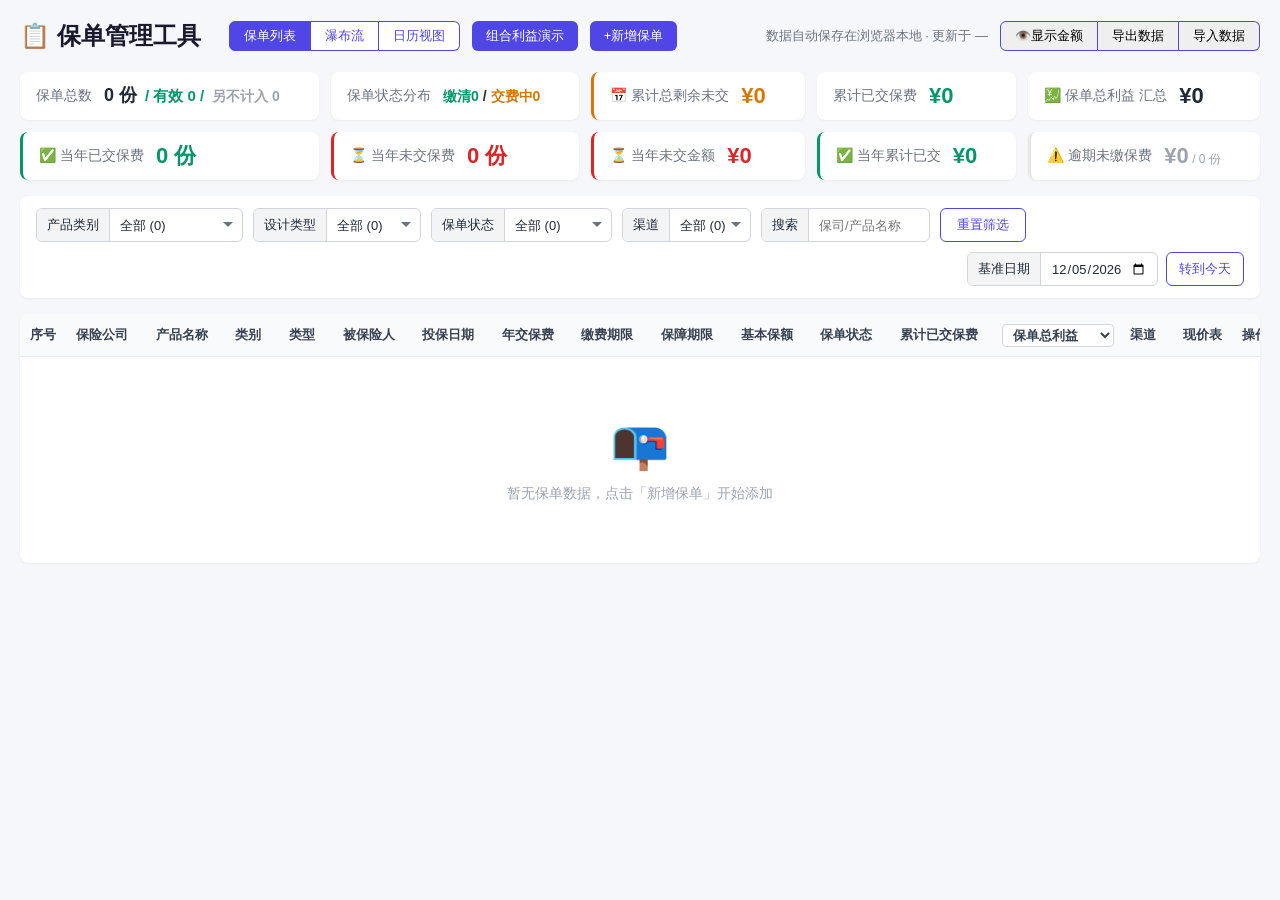
<file: index.html>
<!DOCTYPE html>
<html lang="zh-CN">
<head>
<meta charset="UTF-8">
<meta name="viewport" content="width=device-width, initial-scale=1.0">
<title>保单管理工具 v20261031.2350</title>
<link rel="stylesheet" href="insurance_CF.css">

</head>
<body>
<div class="container">
  <!-- 头部 -->
  <div class="header-wrapper">
     <div class="header-left">
       <h1>📋 保单管理工具</h1>
       <div class="view-toggle">
        <button class="btn" id="listViewBtn" onclick="switchView('list')">保单列表</button>
        <button class="btn" id="waterfallViewBtn" onclick="switchView('waterfall')">瀑布流</button>
        <button class="btn" id="calendarViewBtn" onclick="switchView('calendar')">日历视图</button>
       </div>
      <div class="header-ops">
        <div class="combo-group" id="comboToggleGroup">
          <button class="btn btn-primary" id="comboModeBtn" onclick="toggleComboMode()">组合利益演示</button>
          <button class="btn btn-primary" id="comboStartBtn" onclick="startComboBenefit()" style="display:none;">▶ 开始演示</button>
        </div>
        <button class="btn btn-primary" id="listAddBtn" onclick="openAddModal()">+新增保单</button>
      </div>
      <div class="view-toggle" id="calendarModeToggle" style="display:none;">
         <button class="btn active" id="modeAllBtn" onclick="setCalendarMode('all')">缴费及领取</button>
         <button class="btn" id="modePaymentBtn" onclick="setCalendarMode('payment')">仅缴费</button>
         <button class="btn" id="modePayoutBtn" onclick="setCalendarMode('payout')">仅领取</button>
       </div>
     </div>
     <div class="header-actions">
       <span class="save-hint">数据自动保存在浏览器本地 · 更新于 <span id="saveTimeLabel">—</span></span>
      <div class="action-group">
        <button class="btn" id="toggleAmountBtn" onclick="toggleAmounts()">👁️显示金额</button>
        <button class="btn" onclick="exportData()">导出数据</button>
        <button class="btn" onclick="document.getElementById('importFile').click()">导入数据</button>
      </div>
      <input type="file" id="importFile" accept=".json" style="display:none" onchange="importData(event)">
    </div>
  </div>

  <!-- 统计卡片 -->
  <div class="stats" id="stats"></div>

  <!-- 筛选栏 -->
  <div class="filter-bar">
    <div class="filter-item label-group">
      <label>产品类别</label>
      <select id="filterCategory" onchange="renderTable()">
        <option value="">全部</option>
        <option value="终身寿险">终身寿险</option>
        <option value="定期寿险">定期寿险</option>
        <option value="两全保险">两全保险</option>
        <option value="意外伤害保险">意外伤害保险</option>
        <option value="养老年金保险">养老年金保险</option>
        <option value="年金保险">年金保险</option>
        <option value="重大疾病保险">重大疾病保险</option>
        <option value="护理保险">护理保险</option>
      </select>
    </div>
    <div class="filter-item label-group">
      <label>设计类型</label>
      <select id="filterDesignType" onchange="renderTable()">
        <option value="">全部</option>
        <option value="普通型">普通型</option>
        <option value="分红型">分红型</option>
        <option value="万能型">万能型</option>
      </select>
    </div>
    <div class="filter-item label-group">
      <label>保单状态</label>
      <select id="filterStatus" onchange="renderTable()">
        <option value="">全部</option>
        <option value="交费中">交费中</option>
        <option value="缴清">缴清</option>
        <option value="年金领取">年金领取</option>
        <option value="满期">满期</option>
        <option value="退保">退保</option>
      </select>
    </div>
    <div class="filter-item label-group">
      <label>渠道</label>
      <select id="filterChannel" onchange="renderTable()">
        <option value="">全部</option>
      </select>
    </div>
    <div class="filter-item label-group">
      <label>搜索</label>
      <input type="text" id="filterSearch" placeholder="保司/产品名称" oninput="renderTable()">
    </div>
    <div class="filter-action">
      <button class="btn btn-secondary btn-sm" onclick="resetFilters()">重置筛选</button>
    </div>
    <div class="filter-right-group">
      <div class="filter-date-group">
        <div class="filter-item label-group" style="flex-shrink:0;">
          <label>基准日期</label>
          <input type="date" id="calcDate" value="" min="1900-01-01" max="2100-12-31">
        </div>
        <button class="btn btn-secondary btn-sm" id="gotoTodayBtn">转到今天</button>
      </div>
    </div>
  </div>

  <!-- 表格 -->
  <div class="table-wrapper">
    <table>
      <thead>
        <tr>
          <th id="seqHeader" style="text-align:center;width:60px;">序号</th>
          <th class="sortable" onclick="toggleSort('company')">保险公司 <span class="sort-indicator"></span></th>
          <th class="sortable" onclick="toggleSort('productName')">产品名称 <span class="sort-indicator"></span></th>
          <th class="sortable" onclick="toggleSort('productCategory')">类别 <span class="sort-indicator"></span></th>
          <th class="sortable" onclick="toggleSort('designType')">类型 <span class="sort-indicator"></span></th>
          <th class="sortable" onclick="toggleSort('insured')">被保险人 <span class="sort-indicator"></span></th>
          <th class="sortable" onclick="toggleSort('startDate')">投保日期 <span class="sort-indicator"></span></th>
          <th class="sortable" onclick="toggleSort('annualPremium')">年交保费 <span class="sort-indicator"></span></th>
          <th class="sortable" onclick="toggleSort('paymentTerm')">缴费期限 <span class="sort-indicator"></span></th>
          <th class="sortable" onclick="toggleSort('coverage')">保障期限 <span class="sort-indicator"></span></th>
          <th class="sortable" onclick="toggleSort('sumAssured')">基本保额 <span class="sort-indicator"></span></th>
          <th class="sortable" onclick="toggleSort('paymentStatus')">保单状态 <span class="sort-indicator"></span></th>
          <th class="sortable" onclick="toggleSort('cumulativePremium')">累计已交保费 <span class="sort-indicator"></span></th>
          <th style="padding:4px 6px;">
            <select id="colBenefitMode" onchange="renderTable()" style="border:1px solid #d1d5db; border-radius:4px; padding:2px 6px; font-size:13px; font-weight:600; color:#374151; background:white; cursor:pointer;">
              <option value="total">保单总利益</option>
              <option value="cashValue">现金价值</option>
              <option value="annuity">累计年金</option>
              <option value="dividend">累计红利</option>
              <option value="maturity">满期金</option>
              <option value="otherIncome">保单其他收入</option>
              <option value="totalWithOther">总利益（含）</option>
            </select>
          </th>
          <th class="sortable" onclick="toggleSort('channel')">渠道 <span class="sort-indicator"></span></th>
          <th style="width:55px;">现价表</th>
          <th id="actionColHeader">操作</th>
        </tr>
      </thead>
      <tbody id="tableBody"></tbody>
    </table>
    <div class="empty-state" id="emptyState" style="display:none;">
      <div class="empty-state-icon">📭</div>
      <div class="empty-state-text">暂无保单数据，点击「新增保单」开始添加</div>
    </div>
  </div>

  <!-- 日历视图 -->
  <div id="calendarView" style="display:none; background:white; border-radius:8px; box-shadow:0 1px 3px rgba(0,0,0,0.05); padding:20px; margin-top:16px;">
    <div style="display:flex; justify-content:center; align-items:center; margin-bottom:16px; gap:16px;">
      <button class="btn btn-secondary btn-sm" id="prevMonthBtn">◀ 上月</button>
      <span id="calendarTitle" style="font-size:18px; font-weight:600;"></span>
      <button class="btn btn-secondary btn-sm" id="nextMonthBtn">下月 ▶</button>
    </div>
    <div id="calendarGrid" style="display:grid; grid-template-columns:1fr; gap:24px;"></div>
  </div>

  <!-- 瀑布流视图 -->
  <div id="waterfallView" style="display:none; background:white; border-radius:8px; box-shadow:0 1px 3px rgba(0,0,0,0.05); padding:20px; margin-top:16px;">
    <div class="wf-banner">可展示基准日期前 2 个月、后 4 个月的交费 / 领取计划</div>
    <div id="waterfallList"></div>
  </div>
</div>

<!-- 新增/编辑模态框 -->
<div class="modal-overlay" id="formModal">
  <div class="modal">
    <div class="modal-header">
      <div class="modal-title" id="modalTitle">新增保单</div>
      <button class="modal-close" onclick="closeModal()">&times;</button>
    </div>
    <div class="modal-body">
      <form id="policyForm">
        <input type="hidden" id="policyId">
      <!-- 选项卡导航 -->
      <div class="modal-tabs">
        <div class="modal-tab active" id="tabBasicInfo" onclick="switchTab('basicInfo')">基本信息</div>
        <div class="modal-tab" id="tabUniversalAccount" onclick="switchTab('universalAccount')" style="display:none;">万能账户</div>
        <div class="modal-tab" id="tabCashValue" onclick="switchTab('cashValue')">现金价值</div>
        <div class="modal-tab" id="tabBenefit" onclick="switchTab('benefit')">利益演示</div>
      </div>

      <!-- Tab 1: 基本信息 -->
      <div class="tab-panel active" id="panelBasicInfo">
        <div class="form-row">
          <div class="form-group">
            <label>保险公司<span class="required">*</span></label>
            <input type="text" id="company" required placeholder="如：中国人寿">
          </div>
          <div class="form-group">
            <label>产品名称<span class="required">*</span></label>
            <input type="text" id="productName" required placeholder="如：鑫享未来">
          </div>
          <div class="form-group">
            <label>产品类别<span class="required">*</span></label>
            <select id="productCategory" required>
              <option value="">请选择</option>
              <option value="终身寿险">终身寿险</option>
              <option value="定期寿险">定期寿险</option>
              <option value="两全保险">两全保险</option>
              <option value="养老年金保险">养老年金保险</option>
              <option value="年金保险">年金保险</option>
              <option value="重大疾病保险">重大疾病保险</option>
              <option value="护理保险">护理保险</option>
              <option value="意外伤害保险">意外伤害保险</option>
            </select>
          </div>
          <div class="form-group">
            <label>设计类型</label>
            <select id="designType" onchange="updateCashValueTable()">
              <option value="">请选择</option>
              <option value="普通型">普通型</option>
              <option value="分红型">分红型</option>
              <option value="万能型">万能型</option>
            </select>
          </div>
        </div>
        
        <div class="form-row">
          <div class="form-group">
            <label>投保人</label>
            <input type="text" id="policyHolder" placeholder="投保人姓名">
          </div>
          <div class="form-group">
            <label>被保险人</label>
            <input type="text" id="insured" placeholder="被保险人姓名">
          </div>
          <div class="form-group">
            <label>被保人投保年龄</label>
            <input type="number" id="insuredAge" placeholder="如：30" min="0" max="120" length="3">
          </div>
          <div class="form-group">
            <label>渠道</label>
            <input type="text" id="channel" placeholder="如：线下代理人、支付宝、银行等">
          </div>
        </div>

        <div class="form-row">
          <div class="form-group">
            <label>投保日期</label>
            <input type="date" id="startDate" min="1900-01-01" max="2100-12-31">
          </div>
          <div class="form-group">
            <label>年交保费（元）</label>
            <input type="number" id="annualPremium" placeholder="0" min="0" step="0.01">
          </div>
          <div class="form-group">
            <label>缴费期限（年）</label>
            <input type="number" id="paymentTerm" placeholder="如：20" min="0">
          </div>
          <div class="form-group">
            <label>缴费状态（自动测算）</label>
            <input type="text" id="paymentStatusDisplay" disabled style="background:#f3f4f6;color:#6b7280;">
          </div>
        </div>

        <!-- 续期缴费记录（逐期缴费日期） -->
        <div class="form-row full" id="premiumScheduleRow">
          <div class="ua-section collapsed" id="premiumScheduleSection" style="width:100%;">
            <div class="ua-section-title" onclick="toggleUASection(this)">
              💳 续期缴费记录
              <span class="ua-count" id="psSummary">未生成</span>
            </div>
            <div class="ua-section-body">
              <div class="ps-hint">
                <b>第 1 期</b>保费与投保同日缴纳，缴费日期固定为投保日、不可修改；<b>第 2 期起</b>默认按宽限期最后一天（应缴日 + 60 天）预填，与实际缴费日不同时可逐期修改，清空表示该期欠缴。<br>
                勾选「按本表精确计算」后，现金价值按该期缴费日期起线性计价，该期未缴则冻结在上一保单年度末；不勾选则沿用系统原规则（应缴日 + 60 天视为已缴），两者在默认日期下结果一致。
              </div>
              <div class="ps-toolbar">
                <label class="ps-switch">
                  <input type="checkbox" id="premiumScheduleEnabled" onchange="onPremiumScheduleEnabledChange()">
                  按本表精确计算
                </label>
                <span class="ps-basedate" id="psBaseDateHint"></span>
              </div>
              <div class="ps-table-wrap">
                <table class="ua-table" id="premiumScheduleTable">
                  <thead>
                    <tr>
                      <th style="width:14%;">期次</th>
                      <th style="width:26%;">应缴日</th>
                      <th style="width:30%;">缴费日期</th>
                      <th style="width:16%;">状态</th>
                      <th style="width:14%;">操作</th>
                    </tr>
                  </thead>
                  <tbody id="premiumScheduleBody"></tbody>
                </table>
              </div>
              <div class="ps-empty" id="premiumScheduleEmpty">请先填写「投保日期」与「缴费期限（年）」，系统会自动生成各期缴费日期</div>
              <div class="ps-actions">
                <button type="button" class="btn btn-secondary btn-sm" onclick="resetAllScheduleToDefault()">全部恢复默认（宽限期末）</button>
                <button type="button" class="btn btn-secondary btn-sm" onclick="fillPastInstallmentsByDue()">过去各期按应缴日填充</button>
                <button type="button" class="btn btn-secondary btn-sm" onclick="markNextDueAsToday()">最近一期标记为已缴</button>
                <button type="button" class="btn btn-danger btn-sm" onclick="clearAllSchedulePayDates()">全部清空（欠缴）</button>
              </div>
            </div>
          </div>
        </div>
        
        <div class="form-row">
          <div class="form-group">
            <label>保障期限类型</label>
            <select id="coverageType" onchange="toggleCoverageInput()">
              <option value="终身">终身</option>
              <option value="保至年龄">保至年龄</option>
              <option value="固定年限">固定年限</option>
            </select>
          </div>
          <div class="form-group" id="coverageValueGroup" style="display:none;">
            <label id="coverageValueLabel">保障期限值</label>
            <input type="number" id="coverageValue" placeholder="如：60 或 30" min="0">
          </div>
          <div class="form-group">
            <label>基本保额（元）</label>
            <input type="number" id="sumAssured" placeholder="0" min="0" step="0.01">
          </div>
          <div class="form-group">
            <label>已交年限（自动测算）</label>
            <input type="text" id="paidYearsDisplay" disabled style="background:#f3f4f6;color:#6b7280;">
          </div>
        </div>
        
        <!-- 额外字段区域：两行四列 -->
        <div class="form-row full" id="extraFieldsContainer">
          <!-- 第一行：年金金额 + 满期信息 -->
          <div style="display:flex; gap:12px; flex-wrap:wrap; width:100%;">
            <div class="form-group" style="flex:1; min-width:120px;">
              <label>每年领取金额（元）</label>
              <input type="number" id="annualPayout" placeholder="0" min="0" step="0.01">
            </div>
            <div class="form-group" style="flex:1; min-width:120px;">
              <label>月领金额（元）</label>
              <input type="number" id="monthlyPayout" placeholder="0" min="0" step="0.01">
            </div>
            <div class="form-group" style="flex:1; min-width:120px;">
              <label>满期金额（元）</label>
              <input type="number" id="maturityAmount" placeholder="0" min="0" step="0.01">
            </div>
            <div class="form-group" style="flex:1; min-width:120px;">
              <label>满期日期</label>
              <input type="date" id="maturityDate" min="1900-01-01" max="2100-12-31">
            </div>
          </div>

          <!-- 第二行：年金领取条件 -->
          <div style="display:flex; gap:12px; flex-wrap:wrap; width:100%;">
            <div class="form-group" style="flex:1; min-width:120px;">
              <label>领取开始条件</label>
              <select id="annuityStartType">
                <option value="anniversary">第N个保单周年日</option>
                <option value="age">到达某年龄</option>
              </select>
            </div>
            <div class="form-group" style="flex:1;min-width:120px;">
              <label id="annuityStartLabel">第几个周年日</label>
              <input type="number" id="annuityStartValue" placeholder="如：5" min="0">
            </div>
            <div class="form-group" style="flex:1;min-width:120px; display:flex; align-items:center;">
              <label style="margin:0; display:flex; align-items:center; gap:8px; white-space:nowrap;">
                <input type="checkbox" id="isMonthlyPayout">
                月领
              </label>
            </div>
            <div class="form-group" style="flex:1;min-width:120px;">
              <label>第一个领取日期（自动计算）</label>
              <input type="date" id="annuityStartDate" readonly style="background:#f3f4f6; color:#6b7280; cursor:default;">
            </div>
          </div>
        </div>

        <!-- 退保信息 -->
        <div class="form-row" id="surrenderCheckRow">
          <div class="form-group" id="manualAnnuityGroup" style="display: flex; align-items: center; gap: 16px; flex-wrap:wrap;">
            <label style="margin: 0; display: flex; align-items: center; gap: 8px; white-space: nowrap;">
              <input type="checkbox" id="manualAnnuity" onchange="updateCashValueTable()">
              手动输入年金
            </label>
          </div>
          <div class="form-group" style="display: flex; align-items: center;">
            <label style="margin: 0; display: flex; align-items: center; gap: 8px; white-space: nowrap;">
              <input type="checkbox" id="isSurrendered" onchange="toggleSurrenderFields()">
              已退保
            </label>
          </div>
          <div class="form-group" id="surrenderDateGroup" style="display: none;">
            <label>退保日期</label>
            <input type="date" id="surrenderDate" min="1900-01-01" max="2100-12-31">
          </div>
          <div class="form-group" id="surrenderAmountGroup" style="display: none;">
            <label>退保金额（元）</label>
            <input type="number" id="surrenderAmount" placeholder="0" min="0" step="0.01">
          </div>
        </div>

        <!-- 保单其他收入 -->
        <div class="form-row" id="otherIncomeCheckRow">
          <div class="form-group" style="display: flex; align-items: center; gap: 16px;">
            <label style="margin: 0; display: flex; align-items: center; gap: 8px; white-space: nowrap;">
              <input type="checkbox" id="hasOtherIncome" onchange="updateCashValueTable()">
              保单其他收入
            </label>            
          </div>
          <div class="form-group" style="display: flex; align-items: center; gap: 16px;"> 
            <label style="margin: 0; display: flex; align-items: center; gap: 8px; white-space: nowrap; font-size:13px; color:#6b7280;">
                  <input type="checkbox" id="excludedFromSummary">
                  保单不计入计算
                </label>
          </div>
        </div>
          <!-- 转入万能 -->
        <div class="form-row" id="transferToUARow">
          <div class="form-group"  style="display:flex;align-items:center;gap:8px;flex-wrap:wrap;">
            <label style="margin:0;display:flex;align-items:center;gap:8px;white-space:nowrap;font-size:13px;color:#6b7280;">
              <input type="checkbox" id="transferToUA" onchange="onTransferToUAChange()">
              年金转入万能
            </label>
          </div>
          
            <select id="linkedUAPolicy" style="display:none;max-width:200px;font-size:12px;margin:0;flex-wrap:nowrap;align-self:center;height:fit-content;" onchange="onLinkedUAPolicyChange()">
              <option value="">-- 请选择关联的万能险保单 --</option>
            </select>
         
          <div class="form-group" > 
            <span id="linkedUAPrompt" style="display:none;font-size:12px;color:#d97706;"></span>
            </div>
        </div>
       

        
       

        <!-- 备注 -->
        <div class="form-row full">
          <div class="form-group">
            <label>备注</label>
            <textarea id="remarks" placeholder="其他需要记录的信息..."></textarea>
          </div>
        </div>

      </div> <!-- end tab-panel basicInfo -->

      <!-- Tab 2: 现金价值 -->
      <div class="tab-panel" id="panelCashValue">
        <div class="batch-paste-area">
          <label>📋 批量粘贴（从 Excel 复制，每行：保单年度 + 现金价值 + <span id="dividendPasteHint" style="display:none;">累计年度红利</span> + <span id="annuityPasteHint" style="display:none;">年金金额</span>）</label>
          <textarea id="batchPasteInput" placeholder="1 50000 1200&#10;2 52000 1300&#10;3 54000 1400" oninput="parseBatchPaste()"></textarea>
        </div>
        <div id="transferBatchOps" style="display:none;margin-bottom:8px;display:flex;align-items:center;gap:8px;">
          <button type="button" class="btn btn-secondary btn-sm" onclick="batchSetTransfer(true)">全部转入万能</button>
          <button type="button" class="btn btn-secondary btn-sm" onclick="batchSetTransfer(false)">全部取消转入</button>
          <span style="font-size:11px;color:#6b7280;">（仅对年金金额>0的行生效）</span>
        </div>
        <div id="dividendConfigBar" style="display:none;margin-bottom:8px;padding:8px 10px;background:#f0fdf4;border:1px solid #bbf7d0;border-radius:6px;align-items:center;gap:16px;flex-wrap:wrap;">
          <label style="font-size:13px;font-weight:600;color:#166534;display:flex;align-items:center;gap:6px;white-space:nowrap;">
            分红实现率（%）
            <input type="number" id="dividendRealizationRate" placeholder="默认 100" min="0" step="0.01" style="width:90px;padding:4px 6px;border:1px solid #d1d5db;border-radius:4px;font-size:13px;" onchange="updateCashValueTable()">
          </label>
          <label style="font-size:13px;color:#166534;display:flex;align-items:center;gap:6px;white-space:nowrap;margin:0;">
            <input type="checkbox" id="perYearRateOverride" checked onchange="updateCashValueTable()">
            逐年覆盖（按保单年度单独设置实现率）
          </label>
          <span style="font-size:12px;color:#4b5563;line-height:1.4;">
            已分配年度按「累计已分配」全额计入；未分配年度按「当年演示红利增量 × 实现率」累加。
          </span>
        </div>
        <table class="cash-value-table" id="cashValueTable">
          <thead>
            <tr>
              <th style="width:14%;">保单年度</th>
              <th style="width:20%;"><span id="cashValueColLabel">现金价值（元）</span></th>
              <th style="width:16%;" id="dividendColHeader" style="display:none;">累计年度红利（元）</th>
              <th style="width:16%;" id="distributedColHeader" style="display:none;">累计已分配（元）</th>
              <th style="width:8%;" id="realizationRateColHeader" style="display:none;">实现率%</th>
              <th style="width:16%;" id="effectiveDividendColHeader" style="display:none;">折算后红利（累计）</th>
              <th style="width:12%;" id="annuityColHeader" style="display:none;">年金金额（元）</th>
              <th style="width:8%;" id="transferColHeader" style="display:none;">转万能</th>
              <th style="width:10%;" id="otherIncomeColHeader" style="display:none;">其他收入（元）</th>
              <th style="width:6%;">操作</th>
            </tr>
          </thead>
          <tbody id="cashValueBody"></tbody>
        </table>
        <button type="button" id="addCashValueRowBtn" class="btn btn-secondary btn-sm" onclick="addCashValueRow()" style="margin-top:8px;">+ 添加一行</button>
        <button type="button" id="clearAllCashValuesBtn" class="btn btn-danger btn-sm" onclick="clearAllCashValues()" style="margin-top:8px;margin-left:6px;">全部删除</button>
        <label style="margin-top:8px;margin-left:12px;font-size:13px;font-weight:500;color:#374151;display:inline-flex;align-items:center;gap:6px;">
          <input type="checkbox" id="cashValueImported" onchange="updateCashValueImported()">
          现价表已导入
        </label>
      </div> <!-- end tab-panel cashValue -->

      <!-- Tab 3: 利益演示 -->
      <div class="tab-panel" id="panelBenefit">
        <div style="display:flex;align-items:center;gap:8px;margin-bottom:8px;">
          <label style="font-size:13px;font-weight:600;color:#374151;">利益演示模式：</label>
          <select id="benefitDemoMode" onchange="renderBenefitDemo()" style="border:1px solid #d1d5db;border-radius:4px;padding:4px 8px;font-size:13px;font-weight:500;color:#374151;background:white;cursor:pointer;">
            <option value="total">保单总利益</option>
            <option value="totalWithOther">总利益（含）</option>
          </select>

        </div>
        <div class="benefit-chart-container" id="benefitChartContainer">
          <canvas id="benefitCanvas"></canvas>
          <div class="benefit-tooltip" id="benefitTooltip"></div>
        </div>
        <div class="benefit-summary" id="benefitSummary" style="display:none;">
          <div class="benefit-summary-left">
            <div class="benefit-summary-title" id="benefitSummaryTitle">第 1 保单年度利益测算</div>
            <div class="benefit-summary-row">
              <span class="benefit-summary-item"><span class="bs-label">单利年化：</span><span class="bs-val" id="bsSimple">-</span></span>
              <span class="benefit-summary-item"><span class="bs-label">复利(IRR)：</span><span class="bs-val" id="bsIRR">-</span></span>
            </div>
          </div>
          <div class="benefit-summary-right" id="benefitBaseInfo"></div>
        </div>
        <div class="benefit-table-wrapper" id="benefitTableWrapper">
          <table class="benefit-table" id="benefitTable"></table>
        </div>
        <div class="benefit-empty" id="benefitEmpty">暂无现金价值数据，请先在「现金价值」页导入数据</div>
      </div> <!-- end tab-panel benefit -->

      <!-- Tab 4: 万能账户 -->
      <div class="tab-panel" id="panelUniversalAccount">
        <div id="uaNonUniversal" class="empty-state" style="padding:40px 20px;">
          <div class="empty-state-icon">🏦</div>
          <div class="empty-state-text">当前产品非万能型，无需配置万能账户</div>
        </div>
        <div id="uaContent" style="display:none;">

          <!-- 区块1: 基本参数 -->
          <div class="ua-section collapsed">
            <div class="ua-section-title" onclick="toggleUASection(this)">📊 基本参数（年金险关联）<span id="uaLinkedAnnuityPrompt" style="display:none;font-size:12px;color:#059669;margin-left:8px;"></span></div>
            <div class="ua-section-body">
              <div class="ua-row">
                <div class="form-group">
                  <label>最低保证利率（年化%）</label>
                  <input type="number" id="uaMinRate" placeholder="如 2.5" min="0" max="20" step="0.01" onchange="handleUAFieldChange()">
                </div>
                <div class="form-group">
                  <label>进入账户比例（%）</label>
                  <input type="number" id="uaEntryRate" placeholder="如 95" min="0" max="100" step="0.01" onchange="handleUAFieldChange()">
                </div>
                <div class="form-group">
                  <label>账户管理费（元/月）</label>
                  <input type="number" id="uaMgmtFee" placeholder="0" min="0" step="0.01" onchange="handleUAFieldChange()">
                </div>
                <div class="form-group">
                  <label>演示利率选择</label>
                  <select id="uaDemoRateMode" onchange="handleUAFieldChange()">
                    <option value="settled">按结算利率</option>
                    <option value="min">按最低保证利率</option>
                  </select>
                </div>
              </div>
              <div style="display:flex;align-items:center;gap:6px;padding-top:8px;font-size:13px;border-top:1px solid #e5e7eb;margin-top:8px;">
                <label style="margin:0;display:flex;align-items:center;gap:4px;white-space:nowrap;font-weight:500;">
                  <input type="checkbox" id="uaCanReceiveTransfer" onchange="onUACanReceiveTransferChange()">
                  接受年金转入（关联年金险可转入本万能账户）
                </label>
              </div>
            </div>
          </div>

          <!-- 区块2: 退保/领取手续费 -->
          <div class="ua-section collapsed">
            <div class="ua-section-title" onclick="toggleUASection(this)">📋 退保和部分领取手续费（按保单年度递减）</div>
            <div class="ua-section-body">
              <div class="ua-row">
                <div class="form-group">
                  <label>手续费率（按年度，逗号分隔，如 5,4,3,2,1,0）</label>
                  <input type="text" id="uaWithdrawFeeRates" placeholder="5,4,3,2,1,0" style="flex:3; min-width:280px;" onchange="handleUAFieldChange()">
                </div>
                <div class="form-group" style="max-width:180px;">
                  <label>领取手续费返还</label>
                  <select id="uaWithdrawFeeReturnType">
                    <option value="none">不返还</option>
                    <option value="afterN">满N年返还</option>
                  </select>
                </div>
              </div>
              <div style="font-size:11px;color:#6b7280;margin-top:4px;">
                表示第1年赎回扣5%、第2年扣4%...第N年之后不再扣除。<br>
                在现金价值表中显示时，会按此费率扣除手续费后展示"净账户价值"。
              </div>
            </div>
          </div>

          <!-- 区块3: 有效保险金额给付系数 -->
          <div class="ua-section collapsed" id="uaCoefficientSection" style="display:none;">
            <div class="ua-section-title" onclick="toggleUASection(this)">📊 有效保险金额给付系数</div>
            <div class="ua-section-body">
              <div style="font-size:12px; color:#6b7280; margin-bottom:8px;">
                到达年龄 = 投保年龄 + 保单年度 - 1。有效保险金额 = Max(账户价值, 基本保险金额 × 给付系数)。
                风险保险金额 = 有效保险金额 - 账户价值（即风险净额）。
              </div>
              <table class="ua-table">
                <thead>
                  <tr>
                    <th style="width:25%;">起始到达年龄</th>
                    <th style="width:25%;">结束到达年龄</th>
                    <th style="width:25%;">给付比例（%）</th>
                    <th style="width:25%;">操作</th>
                  </tr>
                </thead>
                <tbody id="uaCoefficientBody">
                  <tr>
                    <td><input type="number" value="0" min="0" max="120"></td>
                    <td><input type="number" value="17" min="0" max="120"></td>
                    <td><input type="number" value="100" min="0" max="200" step="0.1"></td>
                    <td><button type="button" class="del-row-btn" onclick="this.closest('tr').remove()">×</button></td>
                  </tr>
                  <tr>
                    <td><input type="number" value="18" min="0" max="120"></td>
                    <td><input type="number" value="40" min="0" max="120"></td>
                    <td><input type="number" value="160" min="0" max="200" step="0.1"></td>
                    <td><button type="button" class="del-row-btn" onclick="this.closest('tr').remove()">×</button></td>
                  </tr>
                  <tr>
                    <td><input type="number" value="41" min="0" max="120"></td>
                    <td><input type="number" value="60" min="0" max="120"></td>
                    <td><input type="number" value="140" min="0" max="200" step="0.1"></td>
                    <td><button type="button" class="del-row-btn" onclick="this.closest('tr').remove()">×</button></td>
                  </tr>
                  <tr>
                    <td><input type="number" value="61" min="0" max="120"></td>
                    <td><input type="number" value="999" min="0" max="120"></td>
                    <td><input type="number" value="120" min="0" max="200" step="0.1"></td>
                    <td><button type="button" class="del-row-btn" onclick="this.closest('tr').remove()">×</button></td>
                  </tr>
                </tbody>
              </table>
              <button type="button" class="btn btn-secondary btn-sm" onclick="addUACoefficientRow()" style="margin-top:6px;">+ 添加年龄段</button>
            </div>
          </div>

          <!-- 区块4: 风险管理费 -->
          <div class="ua-section collapsed">
            <div class="ua-section-title" onclick="toggleUASection(this)">🛡️ 风险管理费（保障成本）</div>
            <div class="ua-section-body">
              <div class="ua-row">
                <div class="form-group">
                  <label>收取方式</label>
                  <select id="uaRiskFeeType" onchange="toggleUARiskFee();handleUAFieldChange()">
                    <option value="none">不收取</option>
                    <option value="sumAssured">每千元保额年费率</option>
                    <option value="table">按年龄查表</option>
                  </select>
                </div>
                <div class="form-group" id="uaRiskFeeRateGroup" style="display:none;">
                  <label>年费率（每千元保额，元）</label>
                  <input type="number" id="uaRiskFeeRate" placeholder="如 0.5" min="0" step="0.01" onchange="handleUAFieldChange()">
                </div>
                <div class="form-group" id="uaRiskNetGroup" style="display:none;">
                  <label>风险保额计算</label>
                  <select id="uaRiskNetCalc" onchange="handleUAFieldChange()">
                    <option value="basicSum">基本保额</option>
                    <option value="netAtRisk">基本保额 - 账户价值</option>
                  </select>
                </div>
              </div>
              <div id="uaRiskFeeTableContainer" style="display:none; margin-top:8px;">
                <table class="ua-table" id="uaRiskFeeTable">
                  <thead>
                    <tr>
                      <th>起始年龄</th>
                      <th>结束年龄</th>
                      <th>每千元保额年费率（元）</th>
                      <th id="actionColHeader">操作</th>
                    </tr>
                  </thead>
                  <tbody id="uaRiskFeeBody"></tbody>
                </table>
                <button type="button" class="btn btn-secondary btn-sm" onclick="addUARiskFeeRow()" style="margin-top:6px;">+ 添加年龄段</button>
              </div>
            </div>
          </div>

          <!-- 区块4: 结算利率表 -->
          <div class="ua-section collapsed">
            <div class="ua-section-title" onclick="toggleUASection(this)">📈 结算利率表（月度）<span class="ua-count" id="uaIRCount">共0条</span></div>
            <div class="ua-section-body">
              <div style="font-size:12px; color:#6b7280; margin-bottom:8px;">每月填写当月的年化结算利率。未填写的月份将自动沿用最近一个已填写月份的利率。</div>
              <table class="ua-table" id="uaInterestRatesTable">
                <thead>
                  <tr>
                    <th style="width:35%;">年月</th>
                    <th style="width:35%;">年化结算利率（%）</th>
                    <th style="width:30%;">操作</th>
                  </tr>
                </thead>
                <tbody id="uaIRBody"></tbody>
              </table>
              <button type="button" class="btn btn-secondary btn-sm" onclick="addUAInterestRateRow()" style="margin-top:6px;">+ 新增月份</button>
              <div class="ua-calc-result" id="uaCalcResult" style="display:none; margin-top:12px;"></div>
            </div>
          </div>

          <!-- 区块5: 年金转入明细 -->
          <div class="ua-section collapsed" id="uaTransferSection" style="display:none;">
            <div class="ua-section-title" onclick="toggleUASection(this)">📥 年金转入明细<span class="ua-count" id="uaTransferCount">共0条</span></div>
            <div class="ua-section-body">
              <div style="font-size:12px;color:#6b7280;margin-bottom:8px;">
                来自关联年金险的转入记录。转入金额 = 对应年金险年金金额，不可修改；手续费、返还方式可编辑。
              </div>
              <table class="ua-table" id="uaTransferTable">
                <thead>
                  <tr>
                    <th style="width:14%;">转入日期</th>
                    <th style="width:14%;">来源保单</th>
                    <th style="width:12%;">转入金额（元）</th>
                    <th style="width:10%;">手续费率%</th>
                    <th style="width:14%;">返还方式</th>
                    <th style="width:9%;">返还N年</th>
                    <th style="width:16%;">返还日期</th>
                    <th style="width:8%;">操作</th>
                  </tr>
                </thead>
                <tbody id="uaTransferBody"></tbody>
              </table>
              <button type="button" class="btn btn-secondary btn-sm" onclick="addUATransferRow()" style="margin-top:8px;">+ 添加转入记录</button>
            </div>
          </div>

          <!-- 区块6: 资金出入流水表 -->
          <div class="ua-section collapsed" id="uaFundFlowSection" style="display:none;">
            <div class="ua-section-title" onclick="toggleUASection(this)">💰 资金出入流水表<span class="ua-count" id="uaFFCount">共0条</span></div>
            <div class="ua-section-body">
              <div style="font-size:12px; color:#6b7280; margin-bottom:8px;">
                📥入 = 初始保费/追加申购 | 📤出 = 部分领取/赎回<br>
                手续费率按每笔自填；返还日期 = 交易日期 + N年（精确到日）
              </div>
              <table class="ua-table" id="uaFundFlowTable">
                <thead>
                  <tr>
                    <th style="width:13%;">日期</th>
                    <th style="width:8%;">类型</th>
                    <th style="width:14%;">金额（元）</th>
                    <th style="width:10%;">手续费率%</th>
                    <th style="width:14%;">返还方式</th>
                    <th style="width:9%;">返还N年</th>
                    <th style="width:16%;">返还日期</th>
                    <th style="width:8%;">操作</th>
                  </tr>
                </thead>
                <tbody id="uaFFBody"></tbody>
              </table>
              <button type="button" class="btn btn-secondary btn-sm" onclick="addUAFundFlowRow()" style="margin-top:8px;">+ 新增资金记录</button>
              <button type="button" class="btn btn-primary btn-sm" onclick="recalcUAAccount()" style="margin-top:6px;margin-left:6px;">🔄 重新计算账户价值</button>
            </div>
          </div>

          

          <!-- 区块7: 年度账户价值结果 -->
          <div class="ua-section collapsed" id="uaResultSection" style="display:none;">
            <div class="ua-section-title" onclick="toggleUASection(this)">📋 账户价值演示结果</div>
            <div class="ua-section-body">
            <div style="max-height:300px;overflow-y:auto;border:1px solid #e5e7eb;border-radius:6px;">
              <table class="ua-table" id="uaResultTable">
                <thead>
                    <tr>
                    <th>保单年度</th>
                    <th>被保险人年龄</th>
                    <th>有效保额</th>
                    <th>年末账户价值</th>
                    <th>累计入账</th>
                    <th>累计出账</th>
                    <th>累计手续费</th>
                    <th>累计返还</th>
                    <th>累计风险保费</th>
                    <th>累计管理费</th>
                    <th>生存总利益</th>
                  </tr>
                </thead>
                <tbody id="uaResultBody"></tbody>
              </table>
            </div>
            <div id="uaSyncContainer" style="display:flex;align-items:center;gap:12px;margin-top:10px;flex-wrap:wrap;">
              <button type="button" class="btn btn-secondary btn-sm" onclick="syncUAToCashValues()">📥 同步到现金价值表</button>
              <label style="font-size:12px;color:#6b7280;">同步后可在「利益演示」页查看图表和IRR</label>
            </div>
            </div>
          </div>

        </div>
      </div> <!-- end tab-panel universalAccount -->

    </div>

    <div class="modal-footer">
      <button id="modalBtnLeft" class="btn btn-secondary" type="button">取消</button>
      <button id="modalBtnRight" class="btn btn-primary" type="button">保存</button>
    </div>
  </div>
</div>

<!-- 确认删除模态框 -->
<div class="modal-overlay confirm-modal" id="confirmModal">
  <div class="modal">
    <div class="confirm-content">
      <div class="confirm-icon">⚠️</div>
      <div class="confirm-text" id="confirmText">确定要删除这条保单记录吗？</div>
      <div style="display:flex;gap:10px;justify-content:center;">
        <button class="btn btn-secondary" onclick="closeConfirm()">取消</button>
        <button class="btn btn-danger" onclick="confirmDelete()">确认删除</button>
      </div>
    </div>
  </div>
</div>

<!-- 组合利益演示模态框 -->
<div class="modal-overlay" id="comboBenefitModal">
  <div class="modal combo-benefit-modal">
    <div class="modal-header">
      <h3 class="modal-title" id="comboBenefitModalTitle">组合利益演示</h3>
      <button class="modal-close" onclick="closeComboBenefitModal()">&times;</button>
    </div>
    <div class="modal-body">
      <div id="comboBenefitSubtitle" style="font-size:13px;color:#6b7280;margin-bottom:10px;"></div>
      <div class="benefit-chart-container" id="comboBenefitChartContainer">
        <canvas id="comboBenefitCanvas"></canvas>
        <div class="benefit-tooltip" id="comboBenefitTooltip"></div>
      </div>
      <div class="benefit-summary" id="comboBenefitSummary" style="display:none;">
        <div class="benefit-summary-left">
          <div class="benefit-summary-title" id="comboBenefitSummaryTitle">第 1 保单年度利益测算</div>
          <div class="benefit-summary-row">
            <span class="benefit-summary-item"><span class="bs-label">单利年化：</span><span class="bs-val" id="comboBsSimple">-</span></span>
            <span class="benefit-summary-item"><span class="bs-label">复利(IRR)：</span><span class="bs-val" id="comboBsIRR">-</span></span>
          </div>
        </div>
        <div class="benefit-summary-right" id="comboBenefitBaseInfo"></div>
      </div>
      <div class="benefit-table-wrapper" id="comboBenefitTableWrapper">
        <table class="benefit-table" id="comboBenefitTable"></table>
      </div>
      <div class="benefit-empty" id="comboBenefitEmpty">所选保单缺少利益数据，无法演示</div>
    </div>
  </div>
</div>

<script src="insurance_CF_core.js"></script>
<script src="insurance_CF_list.js"></script>
<script src="insurance_CF_form.js"></script>
<script src="insurance_CF_ua.js"></script>
</body>
</html>
</file>
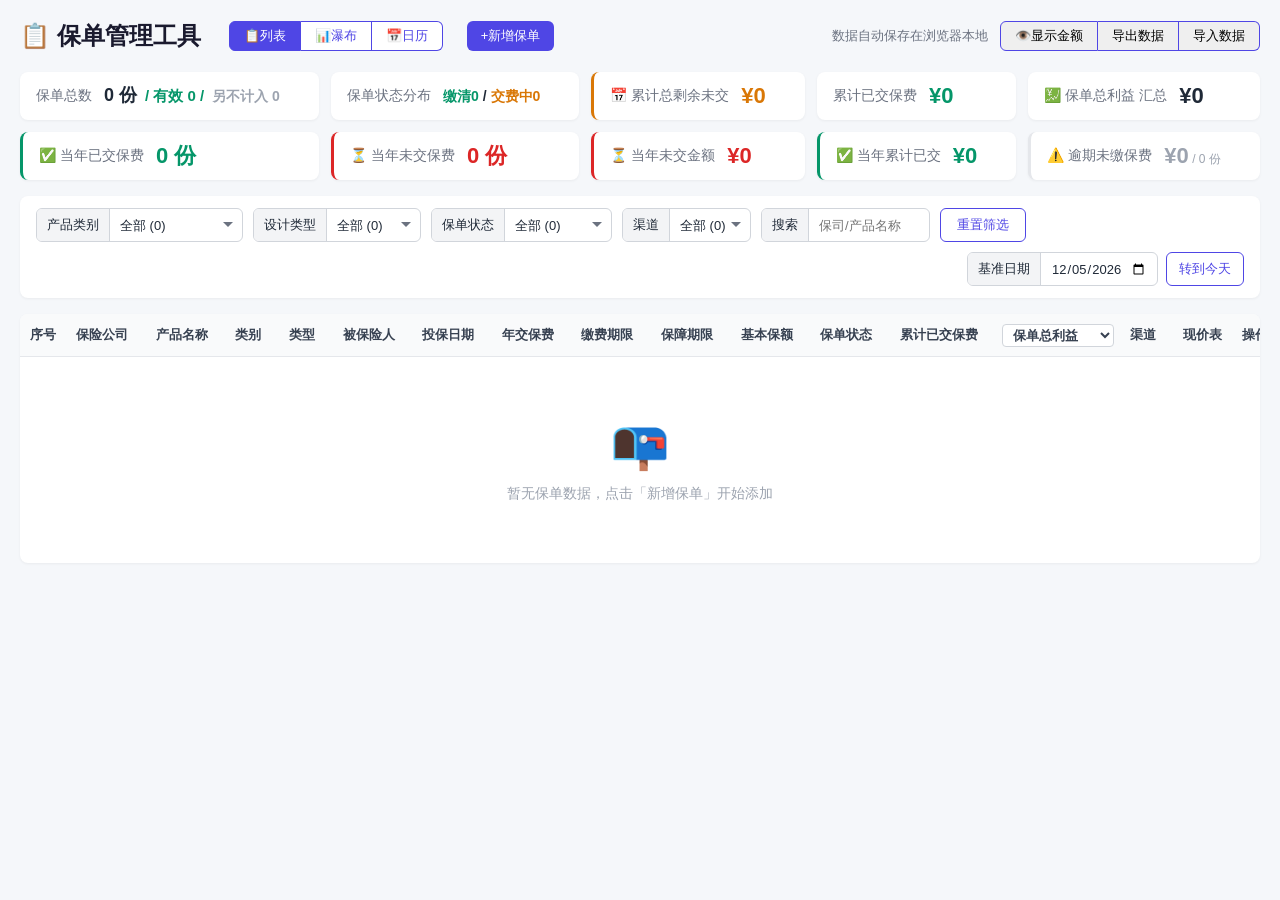
<file: insurance_CF.html>
<!DOCTYPE html>
<html lang="zh-CN">
<head>
<meta charset="UTF-8">
<meta name="viewport" content="width=device-width, initial-scale=1.0">
<title>保单管理工具 v20260707.1300</title>
<link rel="stylesheet" href="insurance_CF.css">

</head>
<body>
<div class="container">
  <!-- 头部 -->
  <div class="header-wrapper">
     <div class="header-left">
       <h1>📋 保单管理工具</h1>
       <div class="view-toggle">
        <button class="btn" id="listViewBtn" onclick="switchView('list')">📋列表</button>
        <button class="btn" id="waterfallViewBtn" onclick="switchView('waterfall')">📊瀑布</button>
        <button class="btn" id="calendarViewBtn" onclick="switchView('calendar')">📅日历</button>
       </div>
       <button class="btn btn-primary" id="listAddBtn" style="margin-left:12px;" onclick="openAddModal()">+新增保单</button>
       <div class="view-toggle" id="calendarModeToggle" style="display:none; margin-left:12px;">
         <button class="btn active" id="modeAllBtn" onclick="setCalendarMode('all')">缴费及领取</button>
         <button class="btn" id="modePaymentBtn" onclick="setCalendarMode('payment')">仅缴费</button>
         <button class="btn" id="modePayoutBtn" onclick="setCalendarMode('payout')">仅领取</button>
       </div>
     </div>
     <div class="header-actions">
       <span class="save-hint">数据自动保存在浏览器本地</span>
      <div class="action-group">
        <button class="btn" id="toggleAmountBtn" onclick="toggleAmounts()">👁️显示金额</button>
        <button class="btn" onclick="exportData()">导出数据</button>
        <button class="btn" onclick="document.getElementById('importFile').click()">导入数据</button>
      </div>
      <input type="file" id="importFile" accept=".json" style="display:none" onchange="importData(event)">
    </div>
  </div>

  <!-- 统计卡片 -->
  <div class="stats" id="stats"></div>

  <!-- 筛选栏 -->
  <div class="filter-bar">
    <div class="filter-item label-group">
      <label>产品类别</label>
      <select id="filterCategory" onchange="renderTable()">
        <option value="">全部</option>
        <option value="终身寿险">终身寿险</option>
        <option value="定期寿险">定期寿险</option>
        <option value="两全保险">两全保险</option>
        <option value="意外伤害保险">意外伤害保险</option>
        <option value="养老年金保险">养老年金保险</option>
        <option value="年金保险">年金保险</option>
        <option value="重大疾病保险">重大疾病保险</option>
        <option value="护理保险">护理保险</option>
      </select>
    </div>
    <div class="filter-item label-group">
      <label>设计类型</label>
      <select id="filterDesignType" onchange="renderTable()">
        <option value="">全部</option>
        <option value="普通型">普通型</option>
        <option value="分红型">分红型</option>
        <option value="万能型">万能型</option>
      </select>
    </div>
    <div class="filter-item label-group">
      <label>保单状态</label>
      <select id="filterStatus" onchange="renderTable()">
        <option value="">全部</option>
        <option value="交费中">交费中</option>
        <option value="缴清">缴清</option>
        <option value="年金领取">年金领取</option>
        <option value="满期">满期</option>
        <option value="退保">退保</option>
      </select>
    </div>
    <div class="filter-item label-group">
      <label>渠道</label>
      <select id="filterChannel" onchange="renderTable()">
        <option value="">全部</option>
      </select>
    </div>
    <div class="filter-item label-group">
      <label>搜索</label>
      <input type="text" id="filterSearch" placeholder="保司/产品名称" oninput="renderTable()">
    </div>
    <div class="filter-action">
      <button class="btn btn-secondary btn-sm" onclick="resetFilters()">重置筛选</button>
    </div>
    <div class="filter-right-group">
      <div class="filter-date-group">
        <div class="filter-item label-group" style="flex-shrink:0;">
          <label>基准日期</label>
          <input type="date" id="calcDate" value="" min="1900-01-01" max="2100-12-31">
        </div>
        <button class="btn btn-secondary btn-sm" id="gotoTodayBtn">转到今天</button>
      </div>
    </div>
  </div>

  <!-- 表格 -->
  <div class="table-wrapper">
    <table>
      <thead>
        <tr>
          <th style="text-align:center;width:60px;">序号</th>
          <th class="sortable" onclick="toggleSort('company')">保险公司 <span class="sort-indicator"></span></th>
          <th class="sortable" onclick="toggleSort('productName')">产品名称 <span class="sort-indicator"></span></th>
          <th class="sortable" onclick="toggleSort('productCategory')">类别 <span class="sort-indicator"></span></th>
          <th class="sortable" onclick="toggleSort('designType')">类型 <span class="sort-indicator"></span></th>
          <th class="sortable" onclick="toggleSort('insured')">被保险人 <span class="sort-indicator"></span></th>
          <th class="sortable" onclick="toggleSort('startDate')">投保日期 <span class="sort-indicator"></span></th>
          <th class="sortable" onclick="toggleSort('annualPremium')">年交保费 <span class="sort-indicator"></span></th>
          <th class="sortable" onclick="toggleSort('paymentTerm')">缴费期限 <span class="sort-indicator"></span></th>
          <th class="sortable" onclick="toggleSort('coverage')">保障期限 <span class="sort-indicator"></span></th>
          <th class="sortable" onclick="toggleSort('sumAssured')">基本保额 <span class="sort-indicator"></span></th>
          <th class="sortable" onclick="toggleSort('paymentStatus')">保单状态 <span class="sort-indicator"></span></th>
          <th class="sortable" onclick="toggleSort('cumulativePremium')">累计已交保费 <span class="sort-indicator"></span></th>
          <th style="padding:4px 6px;">
            <select id="colBenefitMode" onchange="renderTable()" style="border:1px solid #d1d5db; border-radius:4px; padding:2px 6px; font-size:13px; font-weight:600; color:#374151; background:white; cursor:pointer;">
              <option value="total">保单总利益</option>
              <option value="cashValue">现金价值</option>
              <option value="annuity">累计年金</option>
              <option value="dividend">累计红利</option>
              <option value="maturity">满期金</option>
              <option value="otherIncome">保单其他收入</option>
              <option value="totalWithOther">总利益（含）</option>
            </select>
          </th>
          <th class="sortable" onclick="toggleSort('channel')">渠道 <span class="sort-indicator"></span></th>
          <th style="width:55px;">现价表</th>
          <th>操作</th>
        </tr>
      </thead>
      <tbody id="tableBody"></tbody>
    </table>
    <div class="empty-state" id="emptyState" style="display:none;">
      <div class="empty-state-icon">📭</div>
      <div class="empty-state-text">暂无保单数据，点击「新增保单」开始添加</div>
    </div>
  </div>

  <!-- 日历视图 -->
  <div id="calendarView" style="display:none; background:white; border-radius:8px; box-shadow:0 1px 3px rgba(0,0,0,0.05); padding:20px; margin-top:16px;">
    <div style="display:flex; justify-content:center; align-items:center; margin-bottom:16px; gap:16px;">
      <button class="btn btn-secondary btn-sm" id="prevMonthBtn">◀ 上月</button>
      <span id="calendarTitle" style="font-size:18px; font-weight:600;"></span>
      <button class="btn btn-secondary btn-sm" id="nextMonthBtn">下月 ▶</button>
    </div>
    <div id="calendarGrid" style="display:grid; grid-template-columns:1fr; gap:24px;"></div>
  </div>

  <!-- 瀑布流视图 -->
  <div id="waterfallView" style="display:none; background:white; border-radius:8px; box-shadow:0 1px 3px rgba(0,0,0,0.05); padding:20px; margin-top:16px;">
    <div class="wf-banner">可展示基准日期前 2 个月、后 4 个月的交费 / 领取计划</div>
    <div id="waterfallList"></div>
  </div>
</div>

<!-- 新增/编辑模态框 -->
<div class="modal-overlay" id="formModal">
  <div class="modal">
    <div class="modal-header">
      <div class="modal-title" id="modalTitle">新增保单</div>
      <button class="modal-close" onclick="closeModal()">&times;</button>
    </div>
    <div class="modal-body">
      <form id="policyForm">
        <input type="hidden" id="policyId">
      <!-- 选项卡导航 -->
      <div class="modal-tabs">
        <div class="modal-tab active" id="tabBasicInfo" onclick="switchTab('basicInfo')">基本信息</div>
        <div class="modal-tab" id="tabUniversalAccount" onclick="switchTab('universalAccount')" style="display:none;">万能账户</div>
        <div class="modal-tab" id="tabCashValue" onclick="switchTab('cashValue')">现金价值</div>
        <div class="modal-tab" id="tabBenefit" onclick="switchTab('benefit')">利益演示</div>
      </div>

      <!-- Tab 1: 基本信息 -->
      <div class="tab-panel active" id="panelBasicInfo">
        <div class="form-row">
          <div class="form-group">
            <label>保险公司<span class="required">*</span></label>
            <input type="text" id="company" required placeholder="如：中国人寿">
          </div>
          <div class="form-group">
            <label>产品名称<span class="required">*</span></label>
            <input type="text" id="productName" required placeholder="如：鑫享未来">
          </div>
          <div class="form-group">
            <label>产品类别<span class="required">*</span></label>
            <select id="productCategory" required>
              <option value="">请选择</option>
              <option value="终身寿险">终身寿险</option>
              <option value="定期寿险">定期寿险</option>
              <option value="两全保险">两全保险</option>
              <option value="养老年金保险">养老年金保险</option>
              <option value="年金保险">年金保险</option>
              <option value="重大疾病保险">重大疾病保险</option>
              <option value="护理保险">护理保险</option>
              <option value="意外伤害保险">意外伤害保险</option>
            </select>
          </div>
          <div class="form-group">
            <label>设计类型</label>
            <select id="designType">
              <option value="">请选择</option>
              <option value="普通型">普通型</option>
              <option value="分红型">分红型</option>
              <option value="万能型">万能型</option>
            </select>
          </div>
        </div>
        
        <div class="form-row">
          <div class="form-group">
            <label>投保人</label>
            <input type="text" id="policyHolder" placeholder="投保人姓名">
          </div>
          <div class="form-group">
            <label>被保险人</label>
            <input type="text" id="insured" placeholder="被保险人姓名">
          </div>
          <div class="form-group">
            <label>被保人投保年龄</label>
            <input type="number" id="insuredAge" placeholder="如：30" min="0" max="120" length="3">
          </div>
          <div class="form-group">
            <label>渠道</label>
            <input type="text" id="channel" placeholder="如：线下代理人、支付宝、银行等">
          </div>
        </div>

        <div class="form-row">
          <div class="form-group">
            <label>投保日期</label>
            <input type="date" id="startDate" min="1900-01-01" max="2100-12-31">
          </div>
          <div class="form-group">
            <label>年交保费（元）</label>
            <input type="number" id="annualPremium" placeholder="0" min="0" step="0.01">
          </div>
          <div class="form-group">
            <label>缴费期限（年）</label>
            <input type="number" id="paymentTerm" placeholder="如：20" min="0">
          </div>
          <div class="form-group">
            <label>缴费状态（自动测算）</label>
            <input type="text" id="paymentStatusDisplay" disabled style="background:#f3f4f6;color:#6b7280;">
          </div>
        </div>
        
        <div class="form-row">
          <div class="form-group">
            <label>保障期限类型</label>
            <select id="coverageType" onchange="toggleCoverageInput()">
              <option value="终身">终身</option>
              <option value="保至年龄">保至年龄</option>
              <option value="固定年限">固定年限</option>
            </select>
          </div>
          <div class="form-group" id="coverageValueGroup" style="display:none;">
            <label id="coverageValueLabel">保障期限值</label>
            <input type="number" id="coverageValue" placeholder="如：60 或 30" min="0">
          </div>
          <div class="form-group">
            <label>基本保额（元）</label>
            <input type="number" id="sumAssured" placeholder="0" min="0" step="0.01">
          </div>
          <div class="form-group">
            <label>已交年限（自动测算）</label>
            <input type="text" id="paidYearsDisplay" disabled style="background:#f3f4f6;color:#6b7280;">
          </div>
        </div>
        
        <!-- 额外字段区域：两行四列 -->
        <div class="form-row full" id="extraFieldsContainer">
          <!-- 第一行：年金金额 + 满期信息 -->
          <div style="display:flex; gap:12px; flex-wrap:wrap; width:100%;">
            <div class="form-group" style="flex:1; min-width:120px;">
              <label>每年领取金额（元）</label>
              <input type="number" id="annualPayout" placeholder="0" min="0" step="0.01">
            </div>
            <div class="form-group" style="flex:1; min-width:120px;">
              <label>月领金额（元）</label>
              <input type="number" id="monthlyPayout" placeholder="0" min="0" step="0.01">
            </div>
            <div class="form-group" style="flex:1; min-width:120px;">
              <label>满期金额（元）</label>
              <input type="number" id="maturityAmount" placeholder="0" min="0" step="0.01">
            </div>
            <div class="form-group" style="flex:1; min-width:120px;">
              <label>满期日期</label>
              <input type="date" id="maturityDate" min="1900-01-01" max="2100-12-31">
            </div>
          </div>

          <!-- 第二行：年金领取条件 -->
          <div style="display:flex; gap:12px; flex-wrap:wrap; width:100%;">
            <div class="form-group" style="flex:1; min-width:120px;">
              <label>领取开始条件</label>
              <select id="annuityStartType">
                <option value="anniversary">第N个保单周年日</option>
                <option value="age">到达某年龄</option>
              </select>
            </div>
            <div class="form-group" style="flex:1;min-width:120px;">
              <label id="annuityStartLabel">第几个周年日</label>
              <input type="number" id="annuityStartValue" placeholder="如：5" min="0">
            </div>
            <div class="form-group" style="flex:1;min-width:120px; display:flex; align-items:center;">
              <label style="margin:0; display:flex; align-items:center; gap:8px; white-space:nowrap;">
                <input type="checkbox" id="isMonthlyPayout">
                月领
              </label>
            </div>
            <div class="form-group" style="flex:1;min-width:120px;">
              <label>第一个领取日期（自动计算）</label>
              <input type="date" id="annuityStartDate" readonly style="background:#f3f4f6; color:#6b7280; cursor:default;">
            </div>
          </div>
        </div>

        <!-- 退保信息 -->
        <div class="form-row" id="surrenderCheckRow">
          <div class="form-group" id="manualAnnuityGroup" style="display: flex; align-items: center; gap: 16px; flex-wrap:wrap;">
            <label style="margin: 0; display: flex; align-items: center; gap: 8px; white-space: nowrap;">
              <input type="checkbox" id="manualAnnuity" onchange="updateCashValueTable()">
              手动输入年金
            </label>
          </div>
          <div class="form-group" style="display: flex; align-items: center;">
            <label style="margin: 0; display: flex; align-items: center; gap: 8px; white-space: nowrap;">
              <input type="checkbox" id="isSurrendered" onchange="toggleSurrenderFields()">
              已退保
            </label>
          </div>
          <div class="form-group" id="surrenderDateGroup" style="display: none;">
            <label>退保日期</label>
            <input type="date" id="surrenderDate" min="1900-01-01" max="2100-12-31">
          </div>
          <div class="form-group" id="surrenderAmountGroup" style="display: none;">
            <label>退保金额（元）</label>
            <input type="number" id="surrenderAmount" placeholder="0" min="0" step="0.01">
          </div>
        </div>

        <!-- 保单其他收入 -->
        <div class="form-row" id="otherIncomeCheckRow">
          <div class="form-group" style="display: flex; align-items: center; gap: 16px;">
            <label style="margin: 0; display: flex; align-items: center; gap: 8px; white-space: nowrap;">
              <input type="checkbox" id="hasOtherIncome" onchange="updateCashValueTable()">
              保单其他收入
            </label>            
          </div>
          <div class="form-group" style="display: flex; align-items: center; gap: 16px;"> 
            <label style="margin: 0; display: flex; align-items: center; gap: 8px; white-space: nowrap; font-size:13px; color:#6b7280;">
                  <input type="checkbox" id="excludedFromSummary">
                  保单不计入计算
                </label>
          </div>
        </div>
          <!-- 转入万能 -->
        <div class="form-row" id="transferToUARow">
          <div class="form-group"  style="display:flex;align-items:center;gap:8px;flex-wrap:wrap;">
            <label style="margin:0;display:flex;align-items:center;gap:8px;white-space:nowrap;font-size:13px;color:#6b7280;">
              <input type="checkbox" id="transferToUA" onchange="onTransferToUAChange()">
              年金转入万能
            </label>
          </div>
          
            <select id="linkedUAPolicy" style="display:none;max-width:200px;font-size:12px;margin:0;flex-wrap:nowrap;align-self:center;height:fit-content;" onchange="onLinkedUAPolicyChange()">
              <option value="">-- 请选择关联的万能险保单 --</option>
            </select>
         
          <div class="form-group" > 
            <span id="linkedUAPrompt" style="display:none;font-size:12px;color:#d97706;"></span>
            </div>
        </div>
       

        
       

        <!-- 备注 -->
        <div class="form-row full">
          <div class="form-group">
            <label>备注</label>
            <textarea id="remarks" placeholder="其他需要记录的信息..."></textarea>
          </div>
        </div>

      </div> <!-- end tab-panel basicInfo -->

      <!-- Tab 2: 现金价值 -->
      <div class="tab-panel" id="panelCashValue">
        <div class="batch-paste-area">
          <label>📋 批量粘贴（从 Excel 复制，每行：保单年度 + 现金价值 + <span id="dividendPasteHint" style="display:none;">累计年度红利</span> + <span id="annuityPasteHint" style="display:none;">年金金额</span>）</label>
          <textarea id="batchPasteInput" placeholder="1 50000 1200&#10;2 52000 1300&#10;3 54000 1400" oninput="parseBatchPaste()"></textarea>
        </div>
        <div id="transferBatchOps" style="display:none;margin-bottom:8px;display:flex;align-items:center;gap:8px;">
          <button type="button" class="btn btn-secondary btn-sm" onclick="batchSetTransfer(true)">全部转入万能</button>
          <button type="button" class="btn btn-secondary btn-sm" onclick="batchSetTransfer(false)">全部取消转入</button>
          <span style="font-size:11px;color:#6b7280;">（仅对年金金额>0的行生效）</span>
        </div>
        <table class="cash-value-table" id="cashValueTable">
          <thead>
            <tr>
              <th style="width:18%;">保单年度</th>
              <th style="width:26%;"><span id="cashValueColLabel">现金价值（元）</span></th>
              <th style="width:18%;" id="dividendColHeader" style="display:none;">累计年度红利（元）</th>
              <th style="width:6%;" id="distributedColHeader" style="display:none;">已分配</th>
              <th style="width:12%;" id="annuityColHeader" style="display:none;">年金金额（元）</th>
              <th style="width:8%;" id="transferColHeader" style="display:none;">转万能</th>
              <th style="width:10%;" id="otherIncomeColHeader" style="display:none;">其他收入（元）</th>
              <th style="width:6%;">操作</th>
            </tr>
          </thead>
          <tbody id="cashValueBody"></tbody>
        </table>
        <button type="button" id="addCashValueRowBtn" class="btn btn-secondary btn-sm" onclick="addCashValueRow()" style="margin-top:8px;">+ 添加一行</button>
        <button type="button" id="clearAllCashValuesBtn" class="btn btn-danger btn-sm" onclick="clearAllCashValues()" style="margin-top:8px;margin-left:6px;">全部删除</button>
        <label style="margin-top:8px;margin-left:12px;font-size:13px;font-weight:500;color:#374151;display:inline-flex;align-items:center;gap:6px;">
          <input type="checkbox" id="cashValueImported" onchange="updateCashValueImported()">
          现价表已导入
        </label>
      </div> <!-- end tab-panel cashValue -->

      <!-- Tab 3: 利益演示 -->
      <div class="tab-panel" id="panelBenefit">
        <div style="display:flex;align-items:center;gap:8px;margin-bottom:8px;">
          <label style="font-size:13px;font-weight:600;color:#374151;">利益演示模式：</label>
          <select id="benefitDemoMode" onchange="renderBenefitDemo()" style="border:1px solid #d1d5db;border-radius:4px;padding:4px 8px;font-size:13px;font-weight:500;color:#374151;background:white;cursor:pointer;">
            <option value="total">保单总利益</option>
            <option value="totalWithOther">总利益（含）</option>
          </select>

        </div>
        <div class="benefit-chart-container" id="benefitChartContainer">
          <canvas id="benefitCanvas"></canvas>
          <div class="benefit-tooltip" id="benefitTooltip"></div>
        </div>
        <div class="benefit-summary" id="benefitSummary" style="display:none;">
          <div class="benefit-summary-left">
            <div class="benefit-summary-title" id="benefitSummaryTitle">第 1 保单年度利益测算</div>
            <div class="benefit-summary-row">
              <span class="benefit-summary-item"><span class="bs-label">单利年化：</span><span class="bs-val" id="bsSimple">-</span></span>
              <span class="benefit-summary-item"><span class="bs-label">复利(IRR)：</span><span class="bs-val" id="bsIRR">-</span></span>
            </div>
          </div>
          <div class="benefit-summary-right" id="benefitBaseInfo"></div>
        </div>
        <div class="benefit-table-wrapper" id="benefitTableWrapper">
          <table class="benefit-table" id="benefitTable"></table>
        </div>
        <div class="benefit-empty" id="benefitEmpty">暂无现金价值数据，请先在「现金价值」页导入数据</div>
      </div> <!-- end tab-panel benefit -->

      <!-- Tab 4: 万能账户 -->
      <div class="tab-panel" id="panelUniversalAccount">
        <div id="uaNonUniversal" class="empty-state" style="padding:40px 20px;">
          <div class="empty-state-icon">🏦</div>
          <div class="empty-state-text">当前产品非万能型，无需配置万能账户</div>
        </div>
        <div id="uaContent" style="display:none;">

          <!-- 区块1: 基本参数 -->
          <div class="ua-section collapsed">
            <div class="ua-section-title" onclick="toggleUASection(this)">📊 基本参数（年金险关联）</div>
            <div class="ua-section-body">
              <div class="ua-row">
                <div class="form-group">
                  <label>最低保证利率（年化%）</label>
                  <input type="number" id="uaMinRate" placeholder="如 2.5" min="0" max="20" step="0.01" onchange="handleUAFieldChange()">
                </div>
                <div class="form-group">
                  <label>进入账户比例（%）</label>
                  <input type="number" id="uaEntryRate" placeholder="如 95" min="0" max="100" step="0.01" onchange="handleUAFieldChange()">
                </div>
                <div class="form-group">
                  <label>账户管理费（元/月）</label>
                  <input type="number" id="uaMgmtFee" placeholder="0" min="0" step="0.01" onchange="handleUAFieldChange()">
                </div>
                <div class="form-group">
                  <label>演示利率选择</label>
                  <select id="uaDemoRateMode" onchange="handleUAFieldChange()">
                    <option value="settled">按结算利率</option>
                    <option value="min">按最低保证利率</option>
                  </select>
                </div>
              </div>
              <div style="display:flex;align-items:center;gap:6px;padding-top:8px;font-size:13px;border-top:1px solid #e5e7eb;margin-top:8px;">
                <label style="margin:0;display:flex;align-items:center;gap:4px;white-space:nowrap;font-weight:500;">
                  <input type="checkbox" id="uaCanReceiveTransfer" onchange="onUACanReceiveTransferChange()">
                  接受年金转入（关联年金险可转入本万能账户）
                </label>
                <span id="uaLinkedAnnuityPrompt" style="display:none;font-size:12px;color:#059669;"></span>
              </div>
            </div>
          </div>

          <!-- 区块2: 退保/领取手续费 -->
          <div class="ua-section collapsed">
            <div class="ua-section-title" onclick="toggleUASection(this)">📋 退保和部分领取手续费（按保单年度递减）</div>
            <div class="ua-section-body">
              <div class="ua-row">
                <div class="form-group">
                  <label>手续费率（按年度，逗号分隔，如 5,4,3,2,1,0）</label>
                  <input type="text" id="uaWithdrawFeeRates" placeholder="5,4,3,2,1,0" style="flex:3; min-width:280px;" onchange="handleUAFieldChange()">
                </div>
                <div class="form-group" style="max-width:180px;">
                  <label>领取手续费返还</label>
                  <select id="uaWithdrawFeeReturnType">
                    <option value="none">不返还</option>
                    <option value="afterN">满N年返还</option>
                  </select>
                </div>
              </div>
              <div style="font-size:11px;color:#6b7280;margin-top:4px;">
                表示第1年赎回扣5%、第2年扣4%...第N年之后不再扣除。<br>
                在现金价值表中显示时，会按此费率扣除手续费后展示"净账户价值"。
              </div>
            </div>
          </div>

          <!-- 区块3: 有效保险金额给付系数 -->
          <div class="ua-section collapsed" id="uaCoefficientSection" style="display:none;">
            <div class="ua-section-title" onclick="toggleUASection(this)">📊 有效保险金额给付系数</div>
            <div class="ua-section-body">
              <div style="font-size:12px; color:#6b7280; margin-bottom:8px;">
                到达年龄 = 投保年龄 + 保单年度 - 1。有效保险金额 = Max(账户价值, 基本保险金额 × 给付系数)。
                风险保险金额 = 有效保险金额 - 账户价值（即风险净额）。
              </div>
              <table class="ua-table">
                <thead>
                  <tr>
                    <th style="width:25%;">起始到达年龄</th>
                    <th style="width:25%;">结束到达年龄</th>
                    <th style="width:25%;">给付比例（%）</th>
                    <th style="width:25%;">操作</th>
                  </tr>
                </thead>
                <tbody id="uaCoefficientBody">
                  <tr>
                    <td><input type="number" value="0" min="0" max="120"></td>
                    <td><input type="number" value="17" min="0" max="120"></td>
                    <td><input type="number" value="100" min="0" max="200" step="0.1"></td>
                    <td><button type="button" class="del-row-btn" onclick="this.closest('tr').remove()">×</button></td>
                  </tr>
                  <tr>
                    <td><input type="number" value="18" min="0" max="120"></td>
                    <td><input type="number" value="40" min="0" max="120"></td>
                    <td><input type="number" value="160" min="0" max="200" step="0.1"></td>
                    <td><button type="button" class="del-row-btn" onclick="this.closest('tr').remove()">×</button></td>
                  </tr>
                  <tr>
                    <td><input type="number" value="41" min="0" max="120"></td>
                    <td><input type="number" value="60" min="0" max="120"></td>
                    <td><input type="number" value="140" min="0" max="200" step="0.1"></td>
                    <td><button type="button" class="del-row-btn" onclick="this.closest('tr').remove()">×</button></td>
                  </tr>
                  <tr>
                    <td><input type="number" value="61" min="0" max="120"></td>
                    <td><input type="number" value="999" min="0" max="120"></td>
                    <td><input type="number" value="120" min="0" max="200" step="0.1"></td>
                    <td><button type="button" class="del-row-btn" onclick="this.closest('tr').remove()">×</button></td>
                  </tr>
                </tbody>
              </table>
              <button type="button" class="btn btn-secondary btn-sm" onclick="addUACoefficientRow()" style="margin-top:6px;">+ 添加年龄段</button>
            </div>
          </div>

          <!-- 区块4: 风险管理费 -->
          <div class="ua-section collapsed">
            <div class="ua-section-title" onclick="toggleUASection(this)">🛡️ 风险管理费（保障成本）</div>
            <div class="ua-section-body">
              <div class="ua-row">
                <div class="form-group">
                  <label>收取方式</label>
                  <select id="uaRiskFeeType" onchange="toggleUARiskFee()">
                    <option value="none">不收取</option>
                    <option value="sumAssured">每千元保额年费率</option>
                    <option value="table">按年龄查表</option>
                  </select>
                </div>
                <div class="form-group" id="uaRiskFeeRateGroup" style="display:none;">
                  <label>年费率（每千元保额，元）</label>
                  <input type="number" id="uaRiskFeeRate" placeholder="如 0.5" min="0" step="0.01">
                </div>
                <div class="form-group" id="uaRiskNetGroup" style="display:none;">
                  <label>风险保额计算</label>
                  <select id="uaRiskNetCalc">
                    <option value="basicSum">基本保额</option>
                    <option value="netAtRisk">基本保额 - 账户价值</option>
                  </select>
                </div>
              </div>
              <div id="uaRiskFeeTableContainer" style="display:none; margin-top:8px;">
                <table class="ua-table" id="uaRiskFeeTable">
                  <thead>
                    <tr>
                      <th>起始年龄</th>
                      <th>结束年龄</th>
                      <th>每千元保额年费率（元）</th>
                      <th>操作</th>
                    </tr>
                  </thead>
                  <tbody id="uaRiskFeeBody"></tbody>
                </table>
                <button type="button" class="btn btn-secondary btn-sm" onclick="addUARiskFeeRow()" style="margin-top:6px;">+ 添加年龄段</button>
              </div>
            </div>
          </div>

          <!-- 区块4: 结算利率表 -->
          <div class="ua-section collapsed">
            <div class="ua-section-title" onclick="toggleUASection(this)">📈 结算利率表（月度）</div>
            <div class="ua-section-body">
              <div style="font-size:12px; color:#6b7280; margin-bottom:8px;">每月填写当月的年化结算利率。未填写的月份将自动沿用最近一个已填写月份的利率。</div>
              <table class="ua-table" id="uaInterestRatesTable">
                <thead>
                  <tr>
                    <th style="width:35%;">年月</th>
                    <th style="width:35%;">年化结算利率（%）</th>
                    <th style="width:30%;">操作</th>
                  </tr>
                </thead>
                <tbody id="uaIRBody"></tbody>
              </table>
              <button type="button" class="btn btn-secondary btn-sm" onclick="addUAInterestRateRow()" style="margin-top:6px;">+ 新增月份</button>
              <div class="ua-calc-result" id="uaCalcResult" style="display:none; margin-top:12px;"></div>
            </div>
          </div>

          <!-- 区块5: 年金转入明细 -->
          <div class="ua-section collapsed" id="uaTransferSection" style="display:none;">
            <div class="ua-section-title" onclick="toggleUASection(this)">📥 年金转入明细</div>
            <div class="ua-section-body">
              <div style="font-size:12px;color:#6b7280;margin-bottom:8px;">
                来自关联年金险的转入记录。转入金额 = 对应年金险年金金额，不可修改；手续费、返还方式可编辑。
              </div>
              <table class="ua-table" id="uaTransferTable">
                <thead>
                  <tr>
                    <th style="width:14%;">转入日期</th>
                    <th style="width:14%;">来源保单</th>
                    <th style="width:12%;">转入金额（元）</th>
                    <th style="width:10%;">手续费率%</th>
                    <th style="width:14%;">返还方式</th>
                    <th style="width:9%;">返还N年</th>
                    <th style="width:16%;">返还日期</th>
                    <th style="width:8%;">操作</th>
                  </tr>
                </thead>
                <tbody id="uaTransferBody"></tbody>
              </table>
              <button type="button" class="btn btn-secondary btn-sm" onclick="addUATransferRow()" style="margin-top:8px;">+ 添加转入记录</button>
            </div>
          </div>

          <!-- 区块6: 资金出入流水表 -->
          <div class="ua-section collapsed">
            <div class="ua-section-title" onclick="toggleUASection(this)">💰 资金出入流水表</div>
            <div class="ua-section-body">
              <div style="font-size:12px; color:#6b7280; margin-bottom:8px;">
                📥入 = 初始保费/追加申购 | 📤出 = 部分领取/赎回<br>
                手续费率按每笔自填；返还日期 = 交易日期 + N年（精确到日）
              </div>
              <table class="ua-table" id="uaFundFlowTable">
                <thead>
                  <tr>
                    <th style="width:13%;">日期</th>
                    <th style="width:8%;">类型</th>
                    <th style="width:14%;">金额（元）</th>
                    <th style="width:10%;">手续费率%</th>
                    <th style="width:14%;">返还方式</th>
                    <th style="width:9%;">返还N年</th>
                    <th style="width:16%;">返还日期</th>
                    <th style="width:8%;">操作</th>
                  </tr>
                </thead>
                <tbody id="uaFFBody"></tbody>
              </table>
              <button type="button" class="btn btn-secondary btn-sm" onclick="addUAFundFlowRow()" style="margin-top:8px;">+ 新增资金记录</button>
              <button type="button" class="btn btn-primary btn-sm" onclick="recalcUAAccount()" style="margin-top:6px;margin-left:6px;">🔄 重新计算账户价值</button>
            </div>
          </div>

          

          <!-- 区块7: 年度账户价值结果 -->
          <div class="ua-section collapsed" id="uaResultSection" style="display:none;">
            <div class="ua-section-title" onclick="toggleUASection(this)">📋 账户价值演示结果</div>
            <div class="ua-section-body">
            <div style="max-height:300px;overflow-y:auto;border:1px solid #e5e7eb;border-radius:6px;">
              <table class="ua-table" id="uaResultTable">
                <thead>
                    <tr>
                    <th>保单年度</th>
                    <th>被保险人年龄</th>
                    <th>有效保额</th>
                    <th>年末账户价值</th>
                    <th>累计入账</th>
                    <th>累计出账</th>
                    <th>累计手续费</th>
                    <th>累计返还</th>
                    <th>累计风险保费</th>
                    <th>累计管理费</th>
                    <th>生存总利益</th>
                  </tr>
                </thead>
                <tbody id="uaResultBody"></tbody>
              </table>
            </div>
            <div id="uaSyncContainer" style="display:flex;align-items:center;gap:12px;margin-top:10px;flex-wrap:wrap;">
              <button type="button" class="btn btn-secondary btn-sm" onclick="syncUAToCashValues()">📥 同步到现金价值表</button>
              <label style="font-size:12px;color:#6b7280;">同步后可在「利益演示」页查看图表和IRR</label>
            </div>
            </div>
          </div>

        </div>
      </div> <!-- end tab-panel universalAccount -->

    </div>

    <div class="modal-footer">
      <button id="modalBtnLeft" class="btn btn-secondary" type="button">取消</button>
      <button id="modalBtnRight" class="btn btn-primary" type="button">保存</button>
    </div>
  </div>
</div>

<!-- 确认删除模态框 -->
<div class="modal-overlay confirm-modal" id="confirmModal">
  <div class="modal">
    <div class="confirm-content">
      <div class="confirm-icon">⚠️</div>
      <div class="confirm-text" id="confirmText">确定要删除这条保单记录吗？</div>
      <div style="display:flex;gap:10px;justify-content:center;">
        <button class="btn btn-secondary" onclick="closeConfirm()">取消</button>
        <button class="btn btn-danger" onclick="confirmDelete()">确认删除</button>
      </div>
    </div>
  </div>
</div>



<script src="insurance_CF_core.js"></script>
<script src="insurance_CF_list.js"></script>
<script src="insurance_CF_form.js"></script>
<script src="insurance_CF_ua.js"></script>
</body>
</html>
</file>
<file: insurance_CF.css>
/* 所有样式保持不变，仅调整布局相关 */
  * { margin: 0; padding: 0; box-sizing: border-box; }
  body {
    font-family: -apple-system, BlinkMacSystemFont, "Segoe UI", "PingFang SC", "Hiragino Sans GB", "Microsoft YaHei", sans-serif;
    background: #f5f7fa;
    color: #333;
    padding: 20px;
  }
  .container { max-width: 1600px; margin: 0 auto; }
  h1 {
    font-size: 24px;
    font-weight: 600;
    color: #1a1a2e;
  }

  /* ===== 新增头部布局（标题 + 右侧操作） ===== */
  .header-wrapper {
    display: flex;
    justify-content: space-between;
    align-items: center;
    margin-bottom: 20px;
  }
  .header-left {
    
    display: flex;
    align-items: center;
    flex-wrap: wrap;
    gap: 12px;
  }
  .header-ops {
    display: flex;
    align-items: center;
    gap: 12px;
  }
  .combo-group {
    display: flex;
    align-items: center;
    gap: 12px;
  }
  .header-wrapper h1 {
    font-size: 24px;
    font-weight: 600;
    color: #1a1a2e;
    margin: 0;
  }
  .header-actions {
    display: flex;
    align-items: center;
    gap: 12px;
  }
  .save-hint {
    font-size: 13px;
    color: #6b7280;
  }
  .header-actions .btn {
    height: 34px;
    padding: 0 16px;
    display: flex;
    align-items: center;
    justify-content: center;
    font-size: 14px;
  }

  /* 顶部操作栏 */
  .toolbar {
    display: flex;
    justify-content: flex-start; /* 改为左对齐，防止换行 */
    align-items: center;
    margin-bottom: 16px;
    flex-wrap: wrap;
    gap: 12px;
  }
  .toolbar-left {
    display: flex;
    gap: 10px;
    flex-wrap: wrap;
    align-items: center;
  }
  .btn {
    padding: 8px 16px;
    border: none;
    border-radius: 6px;
    cursor: pointer;
    font-size: 14px;
    transition: all 0.2s;
    align-items: center;
  }
  .btn:disabled {
    opacity: 0.45;
    cursor: not-allowed;
    pointer-events: none;
  }
  .btn-primary {
    background: #4f46e5;
    color: white;
  }
  .btn-primary:hover:not(:disabled) { background: #4338ca; }
  .btn-secondary {
    background: white;
    color: #4f46e5;
    border: 1px solid #4f46e5;
  }
  .btn-secondary:hover:not(:disabled) { background: #f0f0ff; }
  .btn-danger {
    background: #ef4444;
    color: white;
  }
  .btn-danger:hover:not(:disabled) { background: #dc2626; }
  .btn-sm {
    padding: 4px 10px;
    font-size: 12px;
  }

  /* 统计卡片容器 — 统一 5 列 Grid，上下自动对齐 */
  .stats {
    display: grid;
    grid-template-columns: repeat(5, auto);
    gap: 12px;
    margin-bottom: 16px;
  }

  /* 每一行 4 列，保留备用 */
  .stats-row {
    display: grid;
    grid-template-columns: repeat(4, 1fr);
    gap: 12px;
  }
  /* 5 列行（保留兼容但不参与 grid 父容器） */
  .stats-row-5 {
    display: contents;
  }

  /* 单个卡片：内部标签和数值横向排列 */
  .stat-card {
    background: white;
    padding: 8px 16px;
    border-radius: 8px;
    box-shadow: 0 1px 3px rgba(0,0,0,0.05);
    display: flex;
    align-items: center;
    justify-content: flex-start;
    gap: 12px;
    min-height: 48px;
    white-space: nowrap;
    overflow: hidden;
  }

  .stat-label {
    font-size: 14px;
    color: #6b7280;
    margin: 0;
    flex-shrink: 0;
  }

  .stat-value {
    font-size: 22px;
    font-weight: 600;
    color: #1f2937;
    line-height: 1.2;
    align-items: right;
  }
  .stat-value.premium {
    color: #059669;
  }

  /* 表格 */
  .table-wrapper {
    background: white;
    border-radius: 8px;
    overflow: hidden;
    box-shadow: 0 1px 3px rgba(0,0,0,0.05);
    width: 100%; /* 确保宽度撑满 */
  }
  table {
    width: 100%;
    border-collapse: collapse;
    font-size: 13px;
    table-layout: auto;
  }
  thead {
    background: #f9fafb;
    border-bottom: 1px solid #e5e7eb;
  }
  th {
    padding: 12px 10px;
    text-align: center;
    font-weight: 600;
    color: #374151;
    white-space: nowrap;
    position: sticky;
    top: 0;
    background: #f9fafb;
  }
  td {
    padding: 10px;
    border-bottom: 1px solid #f3f4f6;
    vertical-align: middle;
    text-align: center;
    white-space: nowrap;
  }
  th.sortable {
    cursor: pointer;
    user-select: none;
  }
  th.sortable:hover {
    color: #4f46e5;
  }
  .sort-indicator {
    display: inline-block;
    margin-left: 4px;
    font-size: 10px;
    opacity: 0.4;
  }
  th.sortable.asc .sort-indicator::after {
    content: '\25B2';
    opacity: 1;
    color: #4f46e5;
  }
  th.sortable.desc .sort-indicator::after {
    content: '\25BC';
    opacity: 1;
    color: #4f46e5;
  }
  tr:hover { background: #f9fafb; }
  tr:hover td, 
  tr:hover td * { 
    text-shadow: 0 0.5px 0.5px rgba(0, 0, 0, 0.309);
  }
  tr:last-child td { border-bottom: none; }

  /* 标签样式 */
  .tag {
    display: inline-block;
    padding: 2px 8px;
    border-radius: 10px;
    font-size: 12px;
    font-weight: 500;
  }
  .tag-category-终身寿险 { background: #fce7f3; color: #9d174d; }
  .tag-category-定期寿险 { background: #d1fae5; color: #065f46; }
  .tag-category-两全保险 { background: #f3e5f5; color: #4a148c; }
  .tag-category-养老年金保险 { background: #ccfbf1; color: #0f766e; }
  .tag-category-年金保险 { background: #dbeafe; color: #1e40af; }
  .tag-category-重大疾病保险 { background: #fee2e2; color: #991b1b; }
  .tag-category-护理保险 { background: #e0e7ff; color: #3730a3; }
  .tag-category-意外伤害保险 { background: #fff3e0; color: #e65100; }

  .tag-design-普通型 { background: #f3f4f6; color: #4b5563; }
  .tag-design-分红型 { background: #fef3c7; color: #92400e; }
  .tag-design-万能型 { background: #ede9fe; color: #6d28d9; }

  .tag-status-交费中 { background: #fef3c7; color: #92400e; }
  .tag-status-paydue { background: #fee2e2; color: #dc2626; font-weight: 700; }
  .tag-status-缴清 { background: #d1fae5; color: #065f46; }
  .tag-status-年金领取 { background: #ccfbf1; color: #0f766e; }
  .tag-status-满期 { background: #f3e5f5; color: #6b21a8; }
  .tag-status-退保 { background: #fee2e2; color: #dc2626; }

  .tag-channel { background: #f3f4f6; color: #4b5563; }

  .product-name-text {
    display: inline-block;
    white-space: nowrap;
    font-size: 13px;
    line-height: 1.2;
    vertical-align: middle;
  }

  /* 操作列 */
  .actions {
    display: flex;
    gap: 6px;
    justify-content: center;
  }
  .action-btn {
    padding: 4px 8px;
    border: none;
    border-radius: 4px;
    cursor: pointer;
    font-size: 12px;
    transition: all 0.15s;
  }
  .action-btn:disabled {
    background: #f3f4f6;
    color: #9ca3af;
    cursor: not-allowed;
    opacity: 0.7;
  }
  .action-btn:disabled:hover {
    background: #f3f4f6;
  }
  .action-edit {
    background: #eff6ff;
    color: #2563eb;
  }
  .action-edit:hover { background: #dbeafe; }
  .action-delete {
    background: #fef2f2;
    color: #dc2626;
  }
  .action-delete:hover { background: #fee2e2; }

  /* 空状态 */
  .empty-state {
    text-align: center;
    padding: 60px 20px;
    color: #9ca3af;
  }
  .empty-state-icon {
    font-size: 48px;
    margin-bottom: 12px;
  }
  .empty-state-text {
    font-size: 14px;
  }

  /* 模态框 */
  .modal-overlay {
    display: none;
    position: fixed;
    top: 0;
    left: 0;
    right: 0;
    bottom: 0;
    background: rgba(0,0,0,0.5);
    z-index: 1000;
    justify-content: center;
    align-items: center;
  }
  .modal-overlay.active {
    display: flex;
  }
  .modal {
    background: white;
    border-radius: 12px;
    width: 90%;
    max-width: 800px;
    max-height: 90vh;
    overflow-y: auto;
  }
  .modal-header {
    padding: 8px 20px;
    border-bottom: 1px solid #e5e7eb;
    display: flex;
    justify-content: space-between;
    align-items: center;
  }
  .modal-title {
    font-size: 18px;
    font-weight: 600;
  }
  .modal-close {
    background: none;
    border: none;
    font-size: 24px;
    cursor: pointer;
    color: #9ca3af;
    line-height: 1;
  }
  .modal-close:hover { color: #374151; }
  .modal-body {
    padding: 12px 24px;
  }
  .modal-footer {
    align-items: flex-end;
    padding: 8px 20px;
    border-top: 1px solid #e5e7eb;
    display: flex;
    gap: 10px;
    flex-direction: row-reverse;
  }

  /* 表单 */
  .form-row {
    display: grid;
    grid-template-columns: repeat(4, 1fr);
    gap: 12px;
    margin-bottom: 12px;
  }
  .form-row.full {
    grid-template-columns: 1fr;
  }
  .form-group label {
    display: block;
    font-size: 13px;
    font-weight: 500;
    color: #374151;
    margin-bottom: 6px;
  }
  .form-group label .required {
    color: #ef4444;
    margin-left: 2px;
  }
  .form-group input,
  .form-group select,
  .form-group textarea {
    width: 100%;
    padding: 8px 12px;
    border: 1px solid #d1d5db;
    border-radius: 6px;
    font-size: 14px;
    outline: none;
    transition: border-color 0.2s;
  }
  .form-group input:focus,
  .form-group select:focus,
  .form-group textarea:focus {
    border-color: #4f46e5;
    box-shadow: 0 0 0 3px rgba(79, 70, 229, 0.1);
  }
  /* 详情页禁用输入框：内容过长时显示省略号，并提供 tooltip */
  .form-group input:disabled,
  .form-group select:disabled,
  .form-group textarea:disabled {
    text-overflow: ellipsis;
    overflow: hidden;
    white-space: nowrap;
    cursor: help;
    background: #f9fafb;
    color: #374151;
  }
  .form-group textarea:disabled {
    white-space: normal;
    display: -webkit-box;
    -webkit-line-clamp: 2;
    line-clamp: 2;
    -webkit-box-orient: vertical;
    overflow: hidden;
  }
  .form-group textarea {
    resize: vertical;
    min-height: 60px;
  }

  /* 退保字段 */
  #surrenderCheckRow {
    margin-bottom: 12px;
  }

  /* 选项卡 */
  .modal-tabs {
    display: flex;
    border-bottom: 2px solid #e5e7eb;
    margin-bottom: 16px;
  }
  .modal-tab {
    padding: 8px 20px;
    cursor: pointer;
    font-size: 14px;
    font-weight: 500;
    color: #6b7280;
    border-bottom: 2px solid transparent;
    margin-bottom: -2px;
    transition: all 0.2s;
  }
  .modal-tab.active {
    color: #4f46e5;
    border-bottom-color: #4f46e5;
  }
  .modal-tab:hover { color: #4f46e5; }

  /* 现金价值表格 */
  .tab-panel { display: none; }
  .tab-panel.active { display: block; }
  .cash-value-table {
    width: 100%;
    border-collapse: collapse;
    font-size: 13px;
    margin-bottom: 12px;
  }
  .cash-value-table th {
    background: #f9fafb;
    padding: 8px 6px;
    text-align: center;
    font-weight: 600;
    color: #374151;
    border: 1px solid #e5e7eb;
  }
  .cash-value-table td {
    padding: 4px 6px;
    border: 1px solid #e5e7eb;
    text-align: center;
  }
  .cash-value-table input {
    width: 100%;
    padding: 5px 8px;
    border: 1px solid #d1d5db;
    border-radius: 4px;
    font-size: 13px;
    text-align: center;
    outline: none;
  }
  .cash-value-table input:focus {
    border-color: #4f46e5;
    box-shadow: 0 0 0 2px rgba(79,70,229,0.1);
  }
  .cash-value-table .del-row-btn {
    background: none;
    border: none;
    color: #dc2626;
    cursor: pointer;
    font-size: 16px;
    padding: 2px 6px;
  }
  /* 分红：已分配（已实现）行 / 未分配（折算）行 着色，直观呈现交接年度 */
  .cash-value-table tr.dv-row-allocated td { background: #f0fdf4; }
  .cash-value-table tr.dv-row-allocated td:first-child { box-shadow: inset 3px 0 0 #22c55e; }
  .cash-value-table tr.dv-row-projected td { background: #fffbeb; }
  .cash-value-table tr.dv-row-projected td:first-child { box-shadow: inset 3px 0 0 #f59e0b; }
  .cash-value-table td.dv-effective-cell {
    font-weight: 600;
    color: #059669;
    background: #ecfdf5;
    white-space: nowrap;
  }
  .cash-value-table tr.dv-row-projected td.dv-effective-cell {
    color: #d97706;
    background: #fef3c7;
  }
  .batch-paste-area {
    margin-bottom: 12px;
  }
  .batch-paste-area label {
    font-size: 13px;
    font-weight: 500;
    color: #374151;
    margin-bottom: 4px;
    display: block;
  }
  .batch-paste-area textarea {
    width: 100%;
    height: 60px;
    padding: 8px;
    border: 1px solid #d1d5db;
    border-radius: 6px;
    font-size: 12px;
    font-family: monospace;
    outline: none;
    resize: vertical;
  }
  .batch-paste-area textarea:focus {
    border-color: #4f46e5;
    box-shadow: 0 0 0 2px rgba(79,70,229,0.1);
  }
  .batch-paste-area .btn {
    margin-top: 4px;
  }

  /* 确认对话框 */
  .confirm-modal .modal {
    max-width: 400px;
  }
  .confirm-content {
    padding: 24px;
    text-align: center;
  }
  .confirm-icon {
    font-size: 48px;
    margin-bottom: 12px;
  }
  .confirm-text {
    font-size: 15px;
    color: #374151;
    margin-bottom: 20px;
  }

  /* 利益演示 */
  .benefit-chart-container {
    position: relative;
    width: 100%;
    background: #fafbfc;
    border-radius: 8px;
    border: 1px solid #e5e7eb;
    margin-bottom: 16px;
    cursor: crosshair;
    user-select: none;
    -webkit-user-select: none;
  }
  .benefit-chart-container canvas {
    display: block;
    width: 100%;
  }
  .benefit-tooltip {
    position: absolute;
    pointer-events: none;
    background: rgba(0,0,0,0.85);
    color: #fff;
    padding: 10px 14px;
    border-radius: 8px;
    font-size: 12px;
    line-height: 1.6;
    white-space: nowrap;
    z-index: 10;
    display: none;
    box-shadow: 0 4px 12px rgba(0,0,0,0.25);
  }
  .benefit-tooltip .tt-year {
    font-size: 14px;
    font-weight: 600;
    margin-bottom: 4px;
    color: #fbbf24;
  }
  .benefit-tooltip .tt-row {
    display: flex;
    justify-content: space-between;
    gap: 24px;
  }
  .benefit-tooltip .tt-label { color: #d1d5db; }
  .benefit-tooltip .tt-val { font-weight: 500; text-align: right; }
  .benefit-summary {
    display: grid;
    grid-template-columns: 1fr 1fr;
    gap: 16px;
    margin-bottom: 12px;
  }
  .benefit-summary-left,
  .benefit-summary-right {
    min-width: 0;
    background: #f9fafb;
    border: 1px solid #e5e7eb;
    border-radius: 8px;
    padding: 16px;
  }
  .benefit-summary-right {
    text-align: left;
    font-size: 12px;
    color: #6b7280;
    line-height: 1.9;
    white-space: normal;
  }
  .benefit-summary-right b { color: #374151; }
  #benefitTable tbody tr.benefit-row-anniv td { font-weight: 700; }
  .benefit-summary-title {
    font-size: 15px;
    font-weight: 600;
    color: #1f2937;
    margin-bottom: 8px;
  }
  .benefit-summary-row {
    display: flex;
    gap: 32px;
    flex-wrap: wrap;
    font-size: 13px;
    color: #374151;
  }
  .benefit-summary-item {
    display: flex;
    gap: 6px;
  }
  .benefit-summary-item .bs-label { color: #6b7280; }
  .benefit-summary-item .bs-val { font-weight: 600; }
  .benefit-summary-item .bs-val.positive { color: #059669; }
  .benefit-summary-item .bs-val.negative { color: #dc2626; }
  .benefit-table-wrapper {
    max-height: 300px;
    overflow-y: auto;
    border: 1px solid #e5e7eb;
    border-radius: 6px;
  }
  .benefit-table {
    width: 100%;
    border-collapse: collapse;
    font-size: 12px;
  }
  .benefit-table th {
    background: #f9fafb;
    padding: 8px 6px;
    text-align: center;
    font-weight: 600;
    color: #374151;
    position: sticky;
    top: 0;
    z-index: 1;
    border-bottom: 1px solid #e5e7eb;
  }
  .benefit-table td {
    padding: 6px;
    text-align: center;
    border-bottom: 1px solid #f3f4f6;
    cursor: pointer;
    transition: background 0.15s;
  }
  .benefit-table tr:hover td {
    background: #eff6ff;
  }
  .benefit-table tr.selected td {
    background: #dbeafe;
    font-weight: 600;
  }
  .benefit-empty {
    text-align: center;
    padding: 40px 20px;
    color: #9ca3af;
    font-size: 14px;
  }

  /* 组合利益演示 */
  .combo-chk {
    width: 16px;
    height: 16px;
    cursor: pointer;
    accent-color: #4f46e5;
    vertical-align: middle;
  }
  .combo-chk:disabled {
    cursor: not-allowed;
    opacity: 0.45;
    accent-color: #9ca3af;
  }
  #comboModeBtn.active {
    background: #4f46e5;
    color: #fff;
    border-color: #4f46e5;
  }
  #comboStartBtn.active {
    opacity: 1;
  }
  #comboStartBtn:disabled {
    opacity: 0.45;
    cursor: not-allowed;
  }
  .combo-benefit-modal {
    max-width: 1000px;
  }
  .combo-benefit-modal .benefit-chart-container {
    height: 350px;
  }

  @media (max-width: 768px) {
    .form-row { grid-template-columns: 1fr; }
    .toolbar { flex-direction: column; align-items: stretch; }
    .toolbar-left { justify-content: flex-start; }
    .benefit-tooltip { font-size: 11px; padding: 8px 10px; }
    .benefit-summary { grid-template-columns: 1fr; }
  }

  /* 筛选区（整行） */
  .filter-bar {
    background: white;
    padding: 12px 16px;
    border-radius: 8px;
    margin-bottom: 16px;
    display: flex;
    gap: 10px;
    flex-wrap: wrap;
    align-items: center;
    box-shadow: 0 1px 3px rgba(0,0,0,0.05);
  }

  .filter-item.label-group {
    display: flex;
    align-items: center;
    height: 34px;
    border: 1px solid #d1d5db;
    border-radius: 6px;
    background: white;
    padding: 0;
    overflow: hidden;
    gap: 0;
    transition: border-color 0.2s, box-shadow 0.2s;
    box-sizing: border-box;
  }

  .filter-item.label-group label,
  .filter-item.label-group select,
  .filter-item.label-group input {
    font-family: inherit;
    font-size: 13px;
    line-height: normal;
    font-weight: 400;
    box-sizing: border-box;
    color: #1f2937;
  }

  .filter-item.label-group label {
    display: flex;
    align-items: center;
    justify-content: center;
    height: 100%;
    padding: 0 10px;
    background: #f3f4f6;
    border-right: 1px solid #d1d5db;
    flex-shrink: 0;
    margin: 0;
    cursor: pointer;
  }

  .filter-item.label-group select,
  .filter-item.label-group input {
    border: none;
    background: transparent;
    height: 100%;
    padding: 0 10px;
    outline: none;
    margin: 0;
    min-width: 80px;
  }

  .filter-item.label-group input {
    max-width: 120px;
  }

  .filter-item.label-group select {
    appearance: none;
    -webkit-appearance: none;
    padding-right: 24px;
    background: transparent url("data:image/svg+xml,%3Csvg xmlns='http://www.w3.org/2000/svg' width='12' height='12' viewBox='0 0 12 12'%3E%3Cpath fill='%236b7280' d='M6 8L1 3h10z'/%3E%3C/svg%3E") no-repeat right 8px center;
    background-size: 12px;
  }

  .filter-item.label-group:focus-within {
    border-color: #4f46e5;
    box-shadow: 0 0 0 3px rgba(79, 70, 229, 0.1);
    z-index: 1;
  }

  .filter-action {
    display: flex;
    align-items: center;
    height: 34px;
  }
  .filter-action .btn {
    height: 100%;
    padding: 0 16px;
    font-size: 13px;
    border-radius: 6px;
    font-family: inherit;
    line-height: normal;
  }

  .filter-right-group {
    display: flex;
    align-items: center;
    gap: 10px;
    margin-left: auto;
  }

  .filter-date-group {
    display: flex;
    align-items: center;
    gap: 8px;
    height: 34px;
  }

  .filter-date-group .filter-item.label-group {
    height: 34px;
  }

  .filter-date-group .btn {
    height: 100%;
    padding: 0 12px;
    font-size: 13px;
    border-radius: 6px;
  }

  #toggleAmountBtn {
    min-width: 90px;
    display: flex;
    align-items: center;
    justify-content: center;
  }

  #extraFieldsContainer .form-group {
    min-width: 150px;
  }
  #maturityFields, #annuityFields {
    margin-top: 8px;
  }

  #insuredAge {
    width: 100%;
    padding: 8px 12px;
    border: 1px solid #d1d5db;
    border-radius: 6px;
    font-size: 14px;
    outline: none;
    transition: border-color 0.2s;
  }
  #insuredAge:focus {
    border-color: #4f46e5;
    box-shadow: 0 0 0 3px rgba(79, 70, 229, 0.1);
  }

  #annuityFields .form-group {
    min-width: 120px;
  }
  #annuityStartDate {
    cursor: default;
  }

.view-toggle {
  display: inline-flex;
  align-items: center;
}
/* 仅“整体按钮”组在标题后保留 16px 间距；缴费领取切换组不再额外加 margin，
   由 .header-left 的 gap 统一控制，与列表视图下“组合利益演示↔整体按钮”间距一致 */
.header-left > .view-toggle:not(#calendarModeToggle) {
  margin-left: 16px;
}
  .view-toggle .btn {
    height: 30px;
    padding: 0 14px;
    font-size: 13px;
    display: flex;
    align-items: center;
    justify-content: center;
    border: 1px solid #4f46e5;
    border-radius: 0;
    margin: 0;
  }
  .view-toggle .btn:first-child {
    border-radius: 6px 0 0 6px;
  }
  .view-toggle .btn:last-child {
    border-radius: 0 6px 6px 0;
  }
  .view-toggle .btn + .btn {
    border-left: none;
  }
  .view-toggle .btn.active {
    background: #4f46e5;
    color: white;
  }
  .view-toggle .btn:not(.active) {
    background: white;
    color: #4f46e5;
  }

  /* 新增保单按钮与切换按钮统一尺寸 */
  #listAddBtn {
    height: 30px;
    padding: 0 14px;
    font-size: 13px;
    display: inline-flex;
    align-items: center;
    justify-content: center;
  }

  /* 组合按钮与新增保单按钮统一尺寸 */
  .combo-group .btn {
    height: 30px;
    padding: 0 14px;
    font-size: 13px;
    display: inline-flex;
    align-items: center;
    justify-content: center;
  }

  .action-group {
    display: inline-flex;
    align-items: center;
  }
  .action-group .btn {
    height: 30px;
    padding: 0 14px;
    font-size: 13px;
    display: flex;
    align-items: center;
    justify-content: center;
    border: 1px solid #4f46e5;
    border-radius: 0;
    margin: 0;
  }
  .action-group .btn:first-child {
    border-radius: 6px 0 0 6px;
  }
  .action-group .btn:last-child {
    border-radius: 0px 6px 6px 0px;
  }
  .action-group .btn + .btn {
    border-left: none;
  }

  /* 日历视图 */
  #calendarView {
    width: 100%;
  }
  #calendarGrid {
    width: 100%;
  }

  /* ===== 万能账户面板 ===== */
  .ua-section {
    background: #f9fafb;
    border: 1px solid #e5e7eb;
    border-radius: 8px;
    padding: 16px;
    margin-bottom: 16px;
  }
  .ua-section-title {
    font-size: 14px;
    font-weight: 600;
    color: #4f46e5;
    margin-bottom: 12px;
    display: flex;
    align-items: center;
    gap: 6px;
  }
  .ua-section-title::before {
    content: '';
    display: inline-block;
    width: 4px;
    height: 16px;
    background: #4f46e5;
    border-radius: 2px;
  }
  /* 万能账户区块折叠 */
  .ua-section-title {
    cursor: pointer;
    user-select: none;
  }
  .ua-section-title::after {
    content: ' \25B2';
    font-size: 11px;
    color: #9ca3af;
    margin-left: auto;
  }
  .ua-section.collapsed .ua-section-title::after {
    content: ' \25BC';
  }
  .ua-count {
    font-size: 12px;
    font-weight: 600;
    color: #059669;
    margin-left: 8px;
  }
  .ua-section.collapsed .ua-section-body {
    display: none !important;
  }
  .ua-row {
    display: flex;
    gap: 12px;
    flex-wrap: wrap;
    margin-bottom: 8px;
  }
  .ua-row .form-group {
    flex: 1;
    min-width: 120px;
  }
  .ua-table {
    width: 100%;
    border-collapse: collapse;
    font-size: 12px;
  }
  .ua-table th {
    background: #f3f4f6;
    padding: 6px 4px;
    text-align: center;
    font-weight: 600;
    color: #374151;
    border: 1px solid #e5e7eb;
    font-size: 11px;
  }
  .ua-table td {
    padding: 3px 4px;
    border: 1px solid #e5e7eb;
    text-align: center;
  }
  .ua-table input {
    width: 100%;
    padding: 4px 6px;
    border: 1px solid #d1d5db;
    border-radius: 3px;
    font-size: 12px;
    text-align: center;
    outline: none;
  }
  .ua-table input:focus {
    border-color: #4f46e5;
    box-shadow: 0 0 0 2px rgba(79,70,229,0.1);
  }
  .ua-table select {
    width: 100%;
    padding: 4px;
    border: 1px solid #d1d5db;
    border-radius: 3px;
    font-size: 12px;
    text-align: center;
    outline: none;
  }
  .ua-table .del-row-btn {
    background: none;
    border: none;
    color: #dc2626;
    cursor: pointer;
    font-size: 16px;
    padding: 2px 6px;
  }
  .ua-calc-result {
    background: #f0fdf4;
    border: 1px solid #bbf7d0;
    border-radius: 6px;
    padding: 10px 14px;
    margin-top: 12px;
    font-size: 13px;
    color: #065f46;
  }
  .ua-calc-result strong {
    font-size: 16px;
  }
  #universalAccountTab {
    display: none;
  }

  /* ===== 瀑布流视图 ===== */
  #waterfallView {
    width: 100%;
  }
  .wf-banner {
    background: #eff6ff;
    color: #1e40af;
    border: 1px solid #dbeafe;
    border-radius: 8px;
    padding: 10px 16px;
    font-size: 13px;
    margin-bottom: 16px;
  }
  .wf-month-card {
    background: white;
    border: 1px solid #e5e7eb;
    border-radius: 10px;
    margin-bottom: 12px;
    overflow: hidden;
    box-shadow: 0 1px 3px rgba(0,0,0,0.04);
  }
  .wf-month-card.current {
    background: #eef2ff;
    border-color: #c7d2fe;
    color: #1e293b;
  }
  .wf-month-header {
    display: flex;
    align-items: center;
    justify-content: space-between;
    padding: 14px 16px;
    cursor: pointer;
    user-select: none;
    font-size: 16px;
    font-weight: 600;
    transition: background 0.15s;
  }
  .wf-month-header:hover {
    background: rgba(0,0,0,0.02);
  }
  .wf-month-card.current .wf-month-header:hover {
    background: rgba(0,0,0,0.04);
  }
  .wf-toggle-icon {
    font-size: 12px;
    opacity: 0.85;
  }
  .wf-summary {
    padding: 0 16px 14px;
    font-size: 13px;
    color: #6b7280;
    display: flex;
    flex-wrap: wrap;
    justify-content: flex-start;
    gap: 4px;
    align-items: center;
  }
  .wf-month-card.current .wf-summary {
    color: #475569;
  }
  .wf-section {
    padding: 0 16px 12px;
  }
  .wf-section-head {
    display: flex;
    align-items: baseline;
    justify-content: space-between;
    margin-bottom: 6px;
  }
  .wf-section-title {
    font-size: 13px;
    font-weight: 600;
    color: #374151;
  }
  .wf-month-card.current .wf-section-title {
    color: #374151;
  }
  .wf-section-meta {
    font-size: 12px;
    color: #6b7280;
    white-space: nowrap;
  }
  .wf-month-card.current .wf-section-meta {
    color: #6b7280;
  }
  .wf-event-list {
    display: flex;
    flex-direction: column;
    gap: 4px;
  }
  .wf-event-item {
    font-size: 12px;
    line-height: 1.5;
    padding: 5px 8px;
    border-radius: 6px;
    white-space: normal;
    word-break: break-word;
    overflow-wrap: break-word;
  }
  .wf-benefit {
    padding: 10px 16px 14px;
    font-size: 13px;
    color: #6b7280;
    border-top: 1px dashed #e5e7eb;
  }
  .wf-month-card.current .wf-benefit {
    color: #475569;
    border-top-color: #c7d2fe;
  }
  .wf-grid-3 {
    display: grid;
    grid-template-columns: repeat(3, 1fr);
    gap: 10px;
    padding: 0 16px 12px;
  }
  .wf-col {
    background: #ffffff;
    border: 1px solid #e0e7ff;
    border-radius: 8px;
    padding: 10px;
  }
  .wf-col-head {
    display: flex;
    align-items: baseline;
    justify-content: space-between;
    margin-bottom: 6px;
  }
  .wf-col-title {
    font-size: 13px;
    font-weight: 600;
    color: #374151;
  }
  .wf-col-meta {
    font-size: 12px;
    color: #6b7280;
    white-space: nowrap;
  }
  .wf-col-list {
    display: flex;
    flex-direction: column;
    gap: 4px;
  }
  .wf-col-empty {
    font-size: 12px;
    color: #9ca3af;
    padding: 2px 0;
  }
  .wf-col--empty {
    background: #f9fafb;
    border-color: #e5e7eb;
    filter: grayscale(1);
    opacity: 0.65;
  }
  .wf-col--empty .wf-col-title,
  .wf-col--empty .wf-col-meta {
    color: #9ca3af;
  }
  /* ===== 续期缴费记录面板 ===== */
  .ps-hint {
    font-size: 12px;
    color: #4b5563;
    line-height: 1.7;
    background: #eef2ff;
    border: 1px solid #e0e7ff;
    border-radius: 6px;
    padding: 8px 10px;
    margin-bottom: 8px;
  }
  .ps-hint b { color: #4338ca; }
  .ps-toolbar {
    display: flex;
    align-items: center;
    gap: 12px;
    flex-wrap: wrap;
    margin-bottom: 8px;
  }
  .ps-switch {
    display: inline-flex;
    align-items: center;
    gap: 6px;
    font-size: 13px;
    font-weight: 600;
    color: #374151;
    margin: 0;
    white-space: nowrap;
  }
  .ps-basedate {
    font-size: 12px;
    color: #9ca3af;
  }
  .ps-table-wrap {
    max-height: 260px;
    overflow-y: auto;
    border: 1px solid #e5e7eb;
    border-radius: 6px;
  }
  .ps-table-wrap thead th {
    position: sticky;
    top: 0;
    z-index: 1;
  }
  .ps-empty {
    display: none;
    font-size: 12px;
    color: #9ca3af;
    text-align: center;
    padding: 18px 10px;
    background: #f9fafb;
    border: 1px dashed #e5e7eb;
    border-radius: 6px;
  }
  .ps-actions {
    display: flex;
    gap: 6px;
    flex-wrap: wrap;
    margin-top: 8px;
  }
  .ps-badge {
    display: inline-block;
    padding: 1px 6px;
    border-radius: 10px;
    font-size: 11px;
    font-weight: 600;
    white-space: nowrap;
  }
  .ps-badge-paid { background: #d1fae5; color: #065f46; }
  .ps-badge-preset { background: #e0e7ff; color: #3730a3; }
  .ps-badge-future { background: #f3f4f6; color: #6b7280; }
  .ps-badge-ingrace { background: #dbeafe; color: #1d4ed8; }
  .ps-badge-late { background: #fef3c7; color: #92400e; }
  .ps-badge-unpaid { background: #fee2e2; color: #b91c1c; }
  .ps-row-disabled input { background: #f9fafb; color: #6b7280; }
  .ps-row-fixed input { background: #f3f4f6; color: #6b7280; }
  .ps-fixed {
    display: inline-block;
    font-size: 11px;
    color: #9ca3af;
    letter-spacing: 1px;
  }
  .tag-status-unpaid { background: #fee2e2; color: #b91c1c; font-weight: 700; }
  @media (max-width: 768px) {
    .wf-grid-3 { grid-template-columns: 1fr; }
  }
</file>
